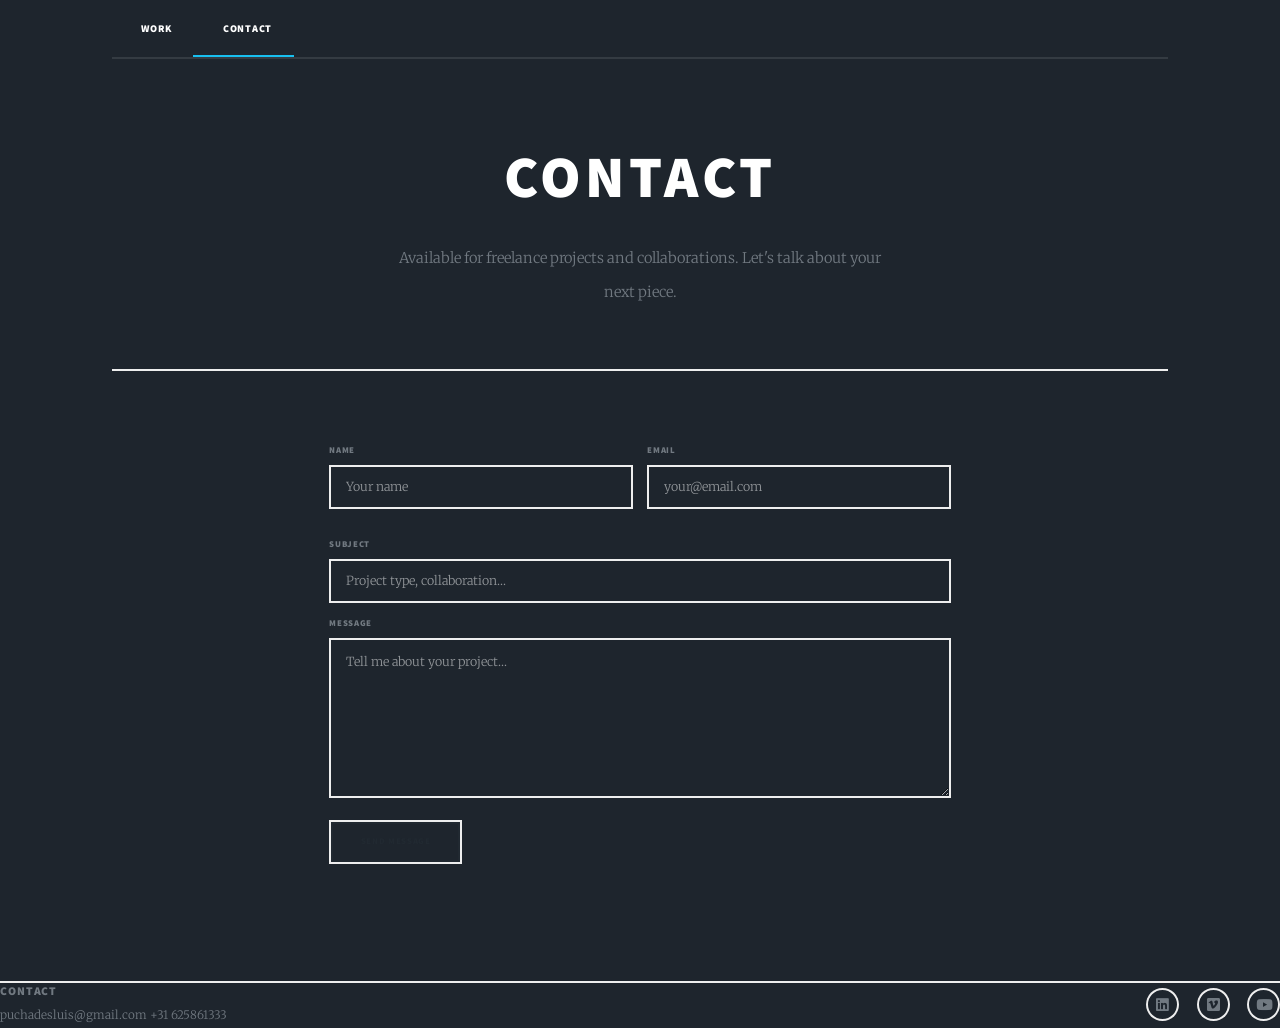
<file: contact.html>
<!DOCTYPE HTML>
<html>
<head>
	<title>Contact — Cinematic Color Grading</title>
	<meta charset="utf-8" />
	<meta name="viewport" content="width=device-width, initial-scale=1, user-scalable=no" />
	<link rel="stylesheet" href="assets/css/main.css" />
	<noscript><link rel="stylesheet" href="assets/css/noscript.css" /></noscript>
	<style>

		/* ── VARIABLES ──────────────────────────────────────────────── */
		:root {
			--bg:        #1e252d;
			--accent:    #18bfef;
			--border:    #eeeeee;
			--muted:     #717981;
			--font-body: "Merriweather", Georgia, serif;
			--font-head: "Source Sans Pro", Helvetica, sans-serif;
		}

		/* ── BASE ───────────────────────────────────────────────────── */
		*, *::before, *::after { box-sizing: border-box; margin: 0; padding: 0; }

		body {
			background-color: var(--bg);
			font-family: var(--font-body);
			font-weight: 300;
			font-size: 1rem;
			line-height: 2.375;
			color: var(--muted);
		}

		html { font-size: 16pt; }
		@media screen and (max-width: 1680px) { html { font-size: 12pt; } }
		@media screen and (max-width: 1280px) { html { font-size: 11pt; } }
		@media screen and (max-width:  360px) { html { font-size: 10pt; } }

		h1, h2, h3 {
			font-family: var(--font-head);
			font-weight: 900;
			letter-spacing: 0.075em;
			text-transform: uppercase;
			color: #ffffff;
		}
		h1 { font-size: 4rem; line-height: 1.1; margin: 0 0 2rem 0; }

		a {
			color: var(--accent);
			text-decoration: none;
			border-bottom: dotted 1px rgba(24,191,239,0.4);
			transition: color 0.2s ease-in-out, border-color 0.2s ease-in-out;
		}
		a:hover { border-bottom-color: transparent; }

		/* ── NAV ────────────────────────────────────────────────────── */
		#nav {
			display: flex;
			background: transparent;
			border-bottom: solid 2px rgba(255,255,255,0.1);
			height: 4rem;
			line-height: 4rem;
			margin: 0 auto;
			overflow: hidden;
			padding: 0;
			position: sticky;
			top: 0;
			width: calc(100% - 4rem);
			max-width: 72rem;
			z-index: 999;
			transition: transform 1s ease, opacity 1s ease;
		}

		#nav ul.links {
			display: flex;
			flex-direction: row;
			list-style: none;
			margin: 0;
			padding: 0;
		}

		#nav ul.links li a {
			display: block;
			font-family: var(--font-head);
			font-weight: 900;
			font-size: 0.7rem;
			letter-spacing: 0.075em;
			text-transform: uppercase;
			color: #ffffff;
			text-decoration: none;
			border-bottom: none;
			padding: 0 1.5rem;
			height: 4rem;
			line-height: 4rem;
			transition: color 0.2s ease-in-out;
		}

		#nav ul.links li a:hover { color: var(--accent); }
		#nav ul.links li.active { box-shadow: inset 0 -2px 0 0 var(--accent); }
		#nav ul.links li.active a { color: #ffffff; }

		/* ── HERO ───────────────────────────────────────────────────── */
		#hero {
			padding: 6rem 2.5rem 4rem;
			max-width: 860px;
			margin: 0 auto;
			text-align: center;
		}

		.page-label {
			display: inline-block;
			font-family: var(--font-head);
			font-weight: 900;
			font-size: 0.6rem;
			letter-spacing: 0.075em;
			text-transform: uppercase;
			color: var(--muted);
			border: solid 2px var(--border);
			padding: 0.35rem 0.85rem;
			margin-bottom: 2rem;
			opacity: 0;
			animation: fadeUp 0.6s ease 0.1s forwards;
		}

		#hero h1 {
			opacity: 0;
			animation: fadeUp 0.6s ease 0.25s forwards;
		}

		#hero .subtitle {
			font-size: 1rem;
			line-height: 2.375;
			color: var(--muted);
			max-width: 500px;
			margin: 0 auto;
			text-align: center;
			opacity: 0;
			animation: fadeUp 0.6s ease 0.4s forwards;
		}

		/* ── SEPARADOR ──────────────────────────────────────────────── */
		.section-rule {
			border: 0;
			border-bottom: solid 2px var(--border);
			margin: 0 auto;
			max-width: 72rem;
			padding: 0 2rem;
		}

		/* ── FORMULARIO ─────────────────────────────────────────────── */
		#contact-section {
			max-width: 680px;
			margin: 0 auto;
			padding: 5rem 2rem 6rem;
			opacity: 0;
			animation: fadeUp 0.7s ease 0.55s forwards;
		}

		.form-row {
			display: grid;
			grid-template-columns: 1fr 1fr;
			gap: 1rem;
			margin-bottom: 1rem;
		}

		.form-group {
			display: flex;
			flex-direction: column;
			margin-bottom: 1rem;
		}

		.form-group label {
			font-family: var(--font-head);
			font-weight: 900;
			font-size: 0.6rem;
			letter-spacing: 0.075em;
			text-transform: uppercase;
			color: var(--muted);
			margin-bottom: 0.5rem;
		}

		.form-group input,
		.form-group textarea {
			background: transparent;
			border: solid 2px var(--border);
			color: #ffffff;
			font-family: var(--font-body);
			font-size: 0.85rem;
			font-weight: 300;
			padding: 0.75rem 1rem;
			outline: none;
			transition: border-color 0.2s ease-in-out;
			-webkit-appearance: none;
			appearance: none;
		}

		.form-group input::placeholder,
		.form-group textarea::placeholder {
			color: rgba(113,121,129,0.5);
		}

		.form-group input:focus,
		.form-group textarea:focus {
			border-color: var(--accent);
		}

		.form-group textarea {
			resize: vertical;
			min-height: 160px;
			line-height: 1.8;
		}

		/* Botón — igual que .button del tema */
		.btn-submit {
			display: inline-flex;
			align-items: center;
			gap: 0.6rem;
			font-family: var(--font-head);
			font-weight: 900;
			font-size: 0.6rem;
			letter-spacing: 0.075em;
			text-transform: uppercase;
			color: #ffffff;
			background: transparent;
			border: solid 2px var(--border);
			padding: 0.75rem 2rem;
			cursor: pointer;
			transition: background-color 0.2s ease-in-out,
			            border-color 0.2s ease-in-out,
			            color 0.2s ease-in-out;
			margin-top: 0.5rem;
		}

		.btn-submit:hover {
			background-color: var(--accent);
			border-color: var(--accent);
			color: #ffffff;
		}

		/* ── FOOTER ─────────────────────────────────────────────────── */
		#footer { border-top: solid 2px var(--border); }

		.footer-inner {
			max-width: 60rem;
			margin: 0 auto;
			padding: 1rem 4rem;
			display: flex;
			justify-content: space-between;
			align-items: center;
			gap: 12px;
		}

		.footer-left h3,
		.footer-left p {
			margin: 0;
			font-size: 0.8rem;
			color: var(--muted);
		}

		.footer-icons {
			display: flex;
			gap: 10px;
			list-style: none;
		}

		.footer-icons a {
			color: var(--muted);
			border-bottom: none;
			font-size: 1rem;
			transition: color 0.2s ease-in-out;
		}
		.footer-icons a:hover { color: var(--accent); }

		/* ── ANIMACIONES ────────────────────────────────────────────── */
		@keyframes fadeUp {
			from { opacity: 0; transform: translateY(18px); }
			to   { opacity: 1; transform: translateY(0); }
		}

		/* ── RESPONSIVE ─────────────────────────────────────────────── */
		@media screen and (max-width: 736px) {
			#nav { width: calc(100% - 2rem); }
			#hero { padding: 5rem 1.5rem 3rem; }
			h1 { font-size: 2.5rem; }
			#contact-section { padding: 3rem 1.5rem 4rem; }
			.form-row { grid-template-columns: 1fr; }
			.footer-inner { flex-direction: column; align-items: flex-start; gap: 8px; }
		}

		@media screen and (max-width: 480px) {
			h1 { font-size: 2rem; }
		}

	</style>
</head>
<body>

	<!-- NAV -->
	<nav id="nav">
		<ul class="links">
			<li><a href="index.html">Work</a></li>
			<li class="active"><a href="contact.html">Contact</a></li>
		</ul>
	</nav>

	<!-- HERO -->
	<section id="hero">
		<h1>Contact</h1>
		<p class="subtitle">
			Available for freelance projects and collaborations. Let's talk about your next piece.
		</p>
	</section>

	<hr class="section-rule" />

	<!-- FORMULARIO -->
	<section id="contact-section">
		<!--
			Para recibir los mensajes en tu email sin backend, usa Formspree:
			1. Regístrate en formspree.io
			2. Crea un form y copia el ID
			3. Sustituye TU_ID por ese ID
		-->
		<form action="https://formspree.io/f/TU_ID" method="POST">

			<div class="form-row">
				<div class="form-group">
					<label for="name">Name</label>
					<input type="text" id="name" name="name" placeholder="Your name" required />
				</div>
				<div class="form-group">
					<label for="email">Email</label>
					<input type="email" id="email" name="email" placeholder="your@email.com" required />
				</div>
			</div>

			<div class="form-group">
				<label for="subject">Subject</label>
				<input type="text" id="subject" name="subject" placeholder="Project type, collaboration..." />
			</div>

			<div class="form-group">
				<label for="message">Message</label>
				<textarea id="message" name="message" placeholder="Tell me about your project..." required></textarea>
			</div>

			<button type="submit" class="btn-submit">Send message</button>

		</form>
	</section>

			<footer id="footer">
				<div class="footer-row">
					<div class="footer-left">
						<h3>Contact</h3>
						<p>puchadesluis@gmail.com                                   +31 625861333</p>
					</div>
					<div class="footer-right">
						<ul class="icons alt">
							<li><a href="https://www.linkedin.com/in/luis-puchades-sanchez/" target="_blank" class="icon brands alt fa-linkedin"><span class="label">LinkedIn</span></a></li>
							<li><a href="https://vimeo.com/user234213642" target="_blank" class="icon brands alt fa-vimeo"><span class="label">Vimeo</span></a></li>
							<li><a href="https://www.youtube.com/channel/UCR4lEZUgE2m-3378TOK-r_w" target="_blank" class="icon brands alt fa-youtube"><span class="label">YouTube</span></a></li>
						</ul>
					</div>
				</div>
			</footer>

		</div>

		<script src="assets/js/jquery.min.js"></script>
		<script src="assets/js/jquery.scrollex.min.js"></script>
		<script src="assets/js/jquery.scrolly.min.js"></script>
		<script src="assets/js/browser.min.js"></script>
		<script src="assets/js/breakpoints.min.js"></script>
		<script src="assets/js/util.js"></script>
		<script src="assets/js/main.js"></script>

	</body>
</html>
</file>
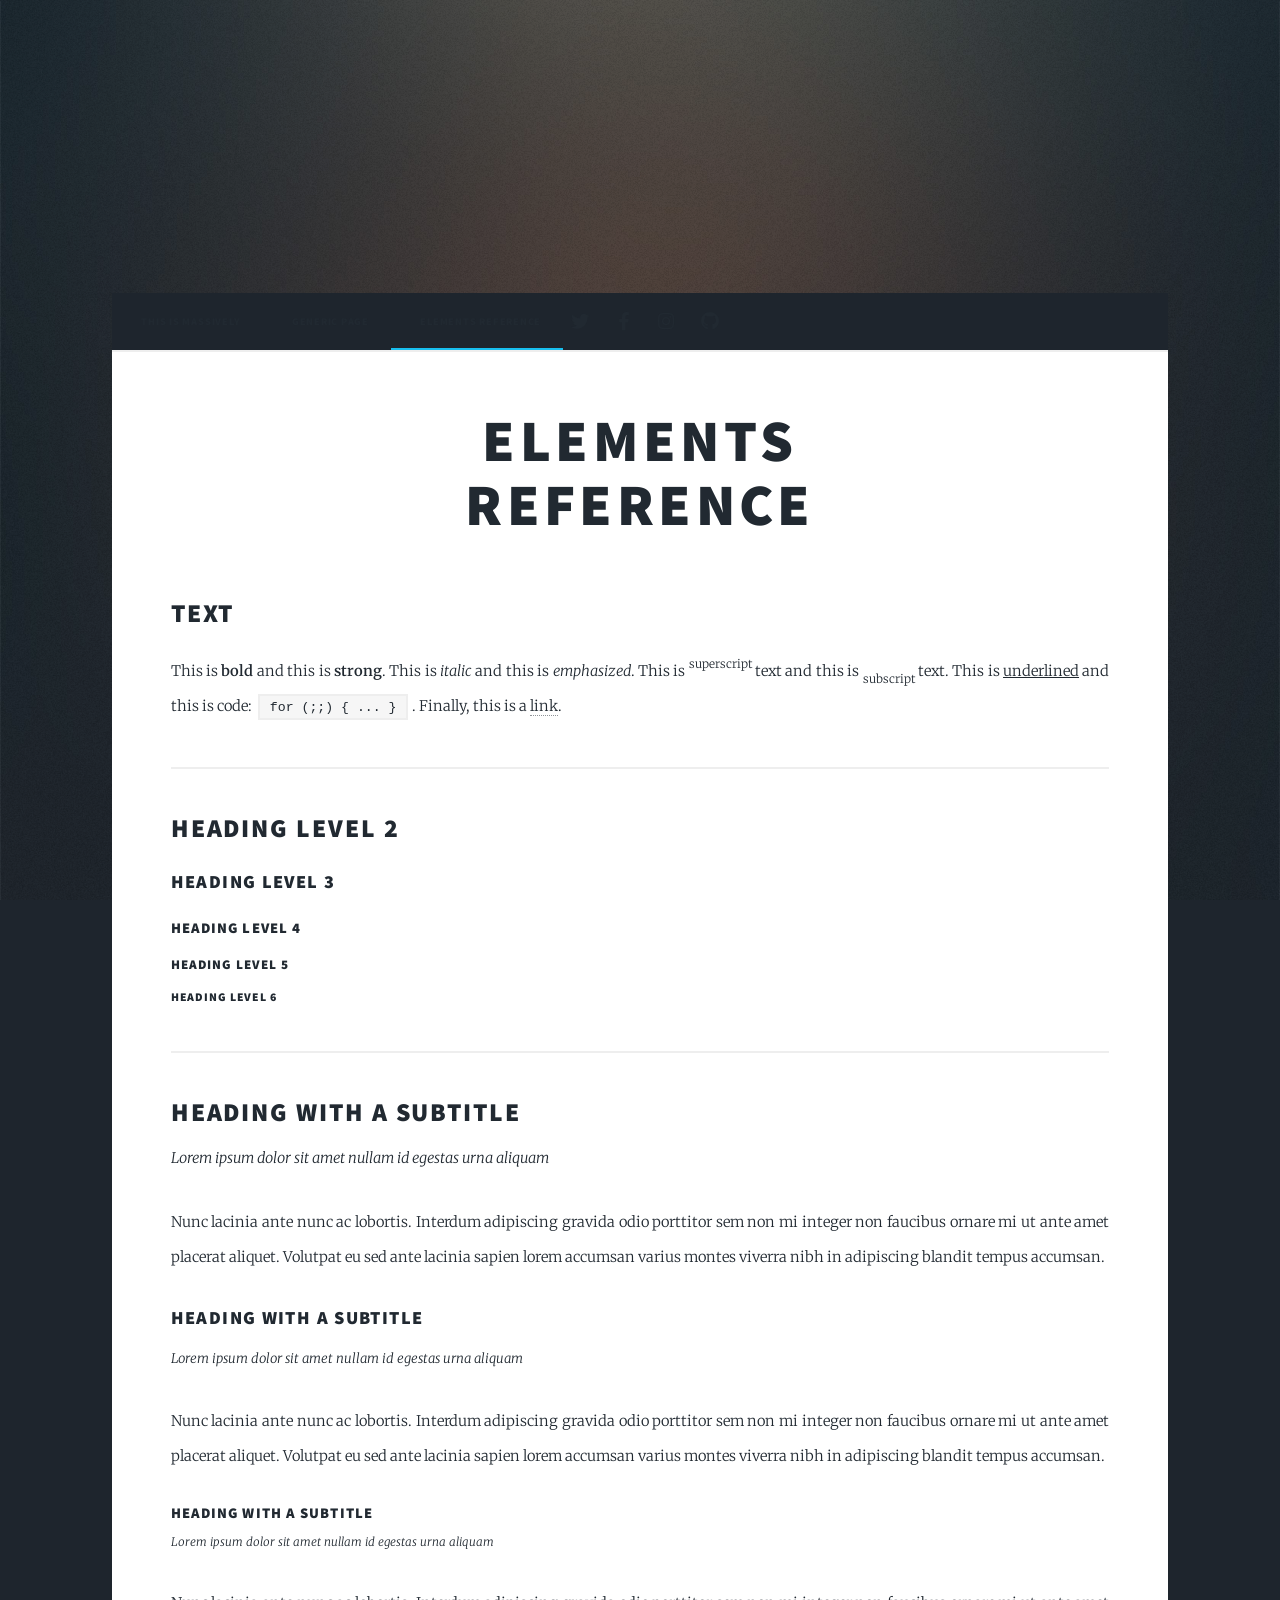
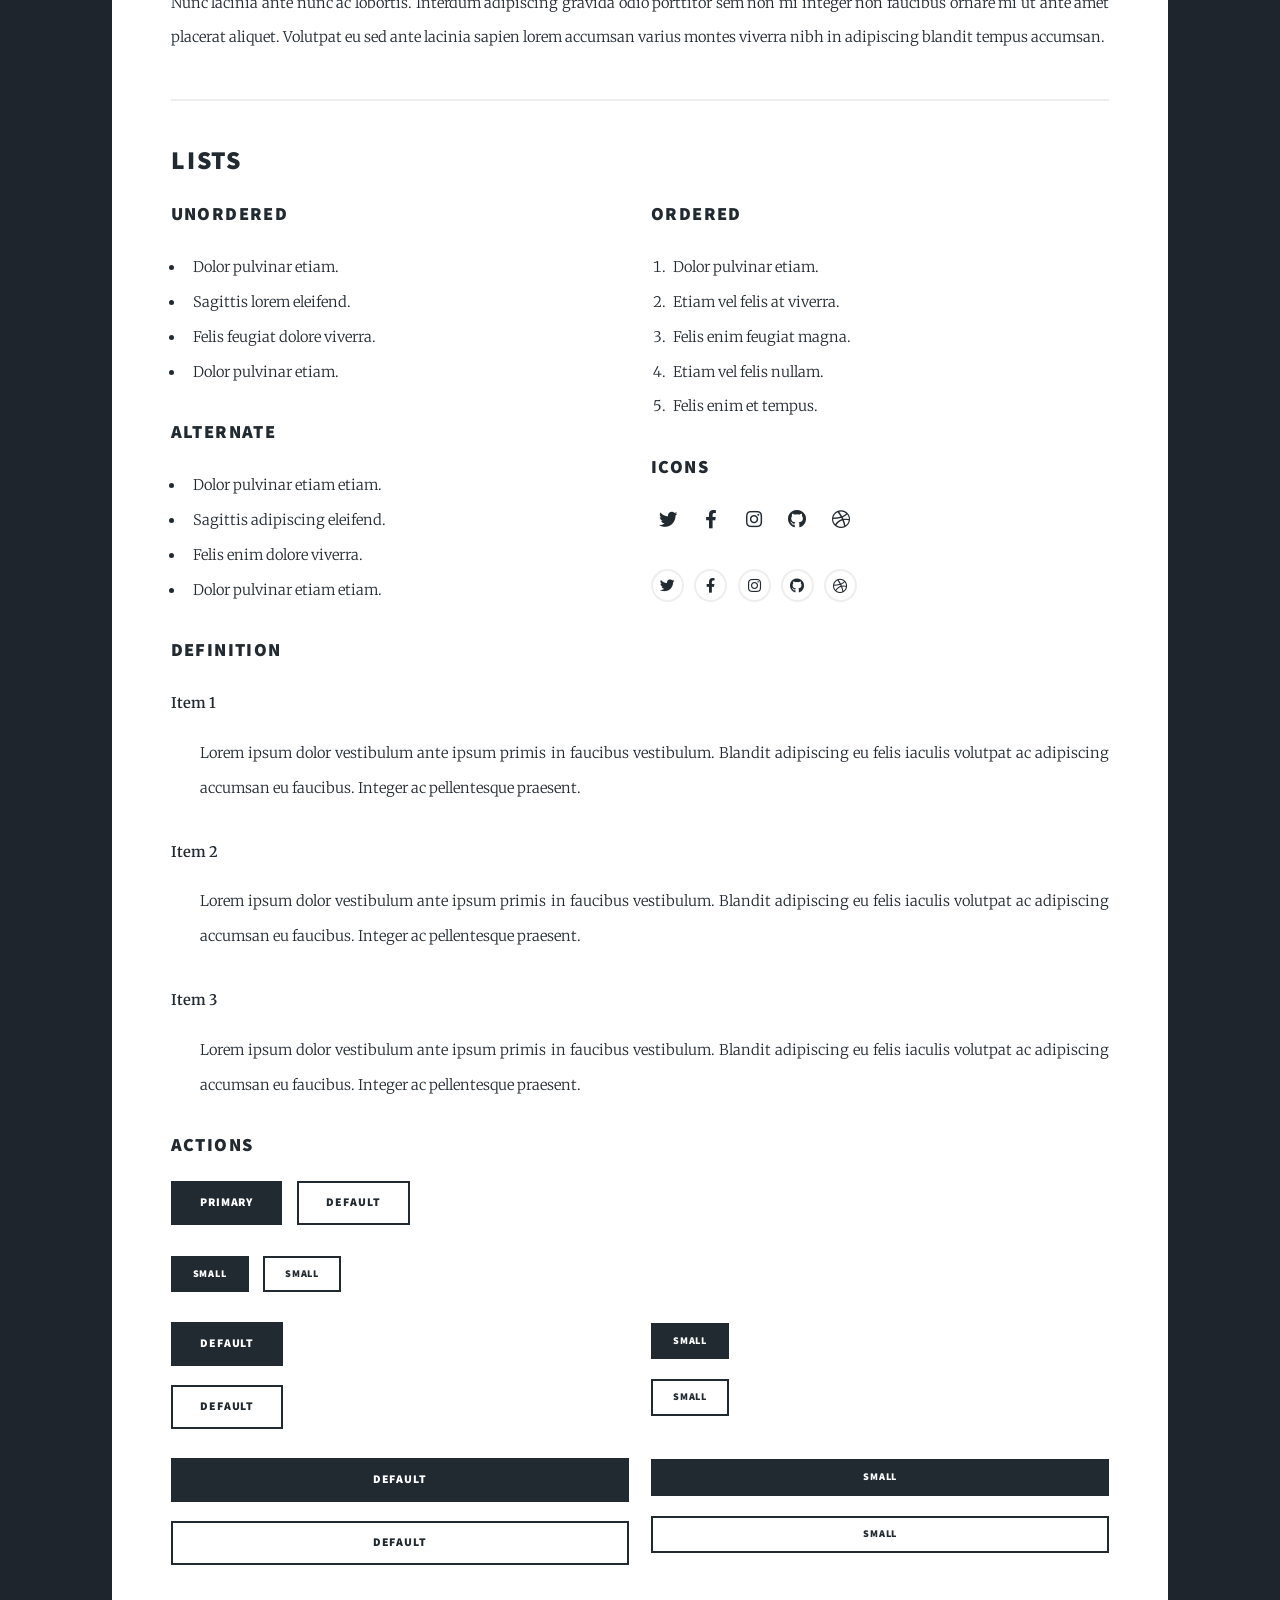
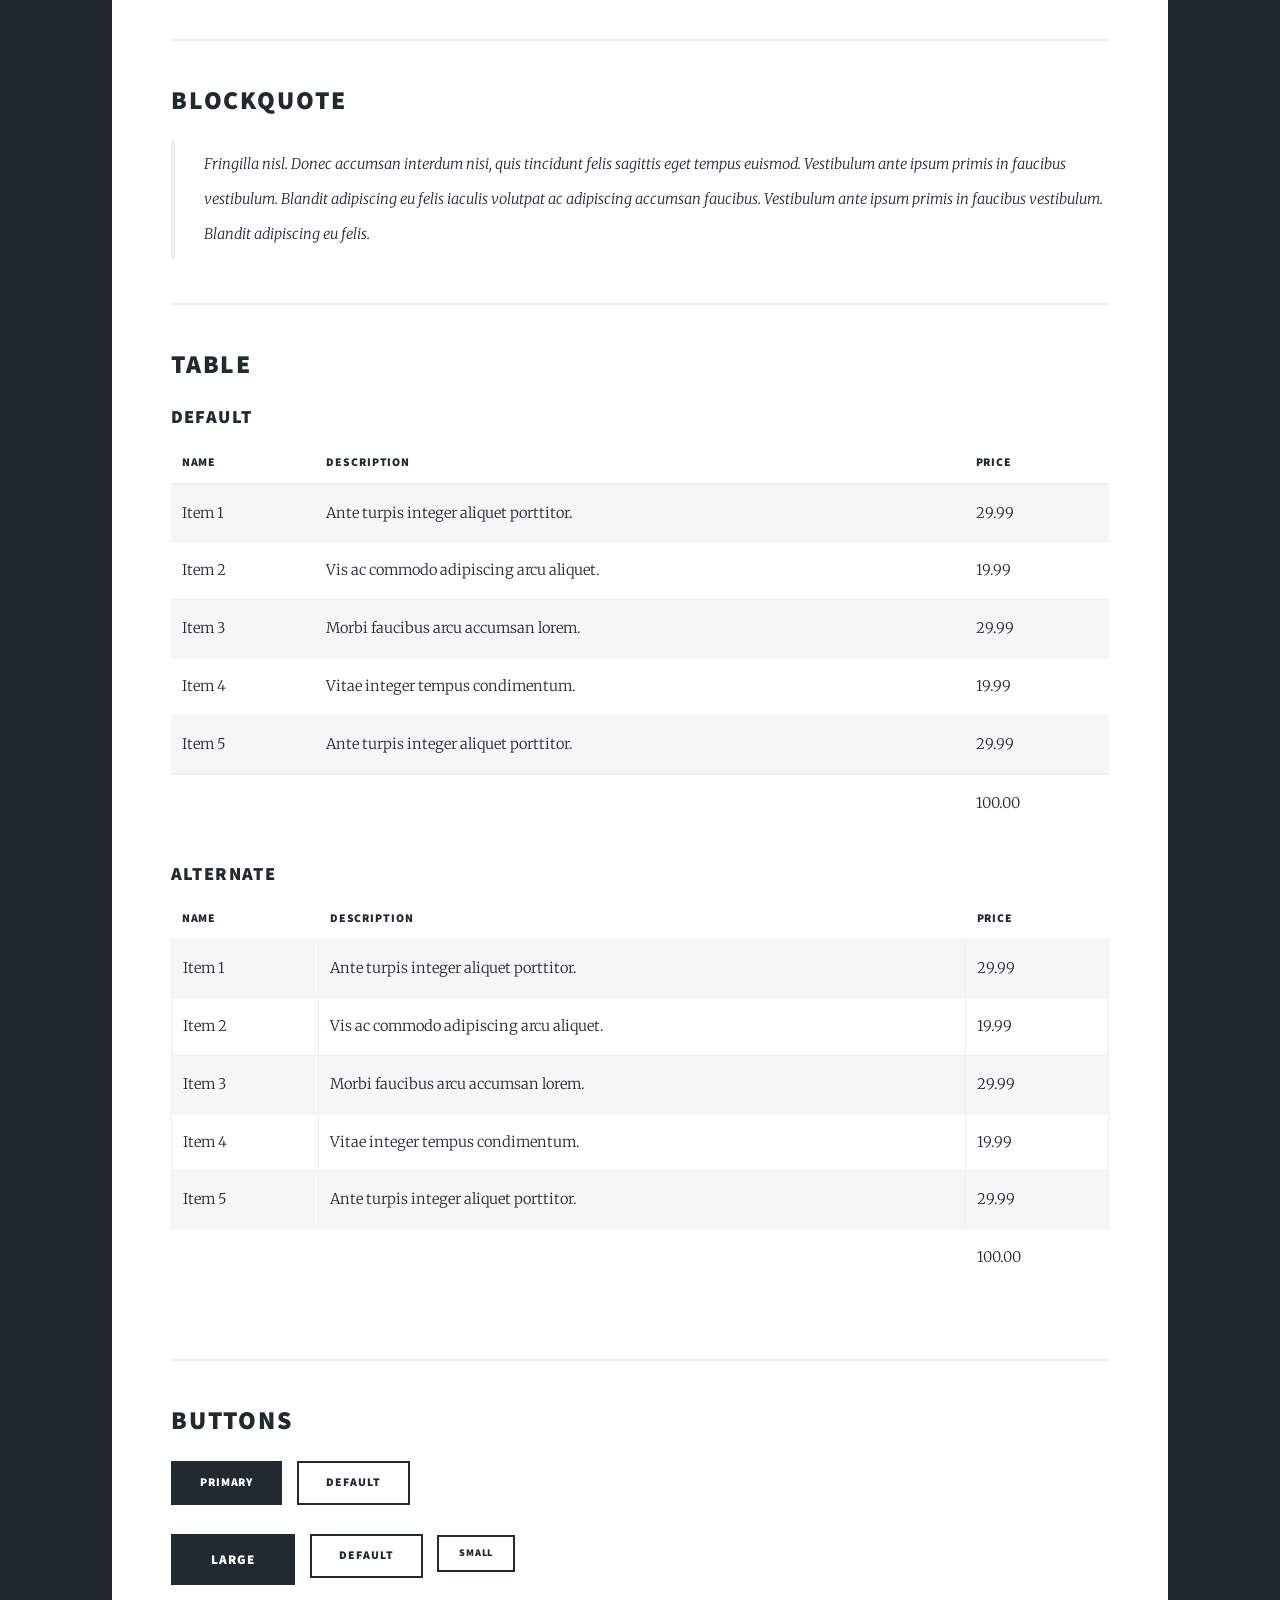
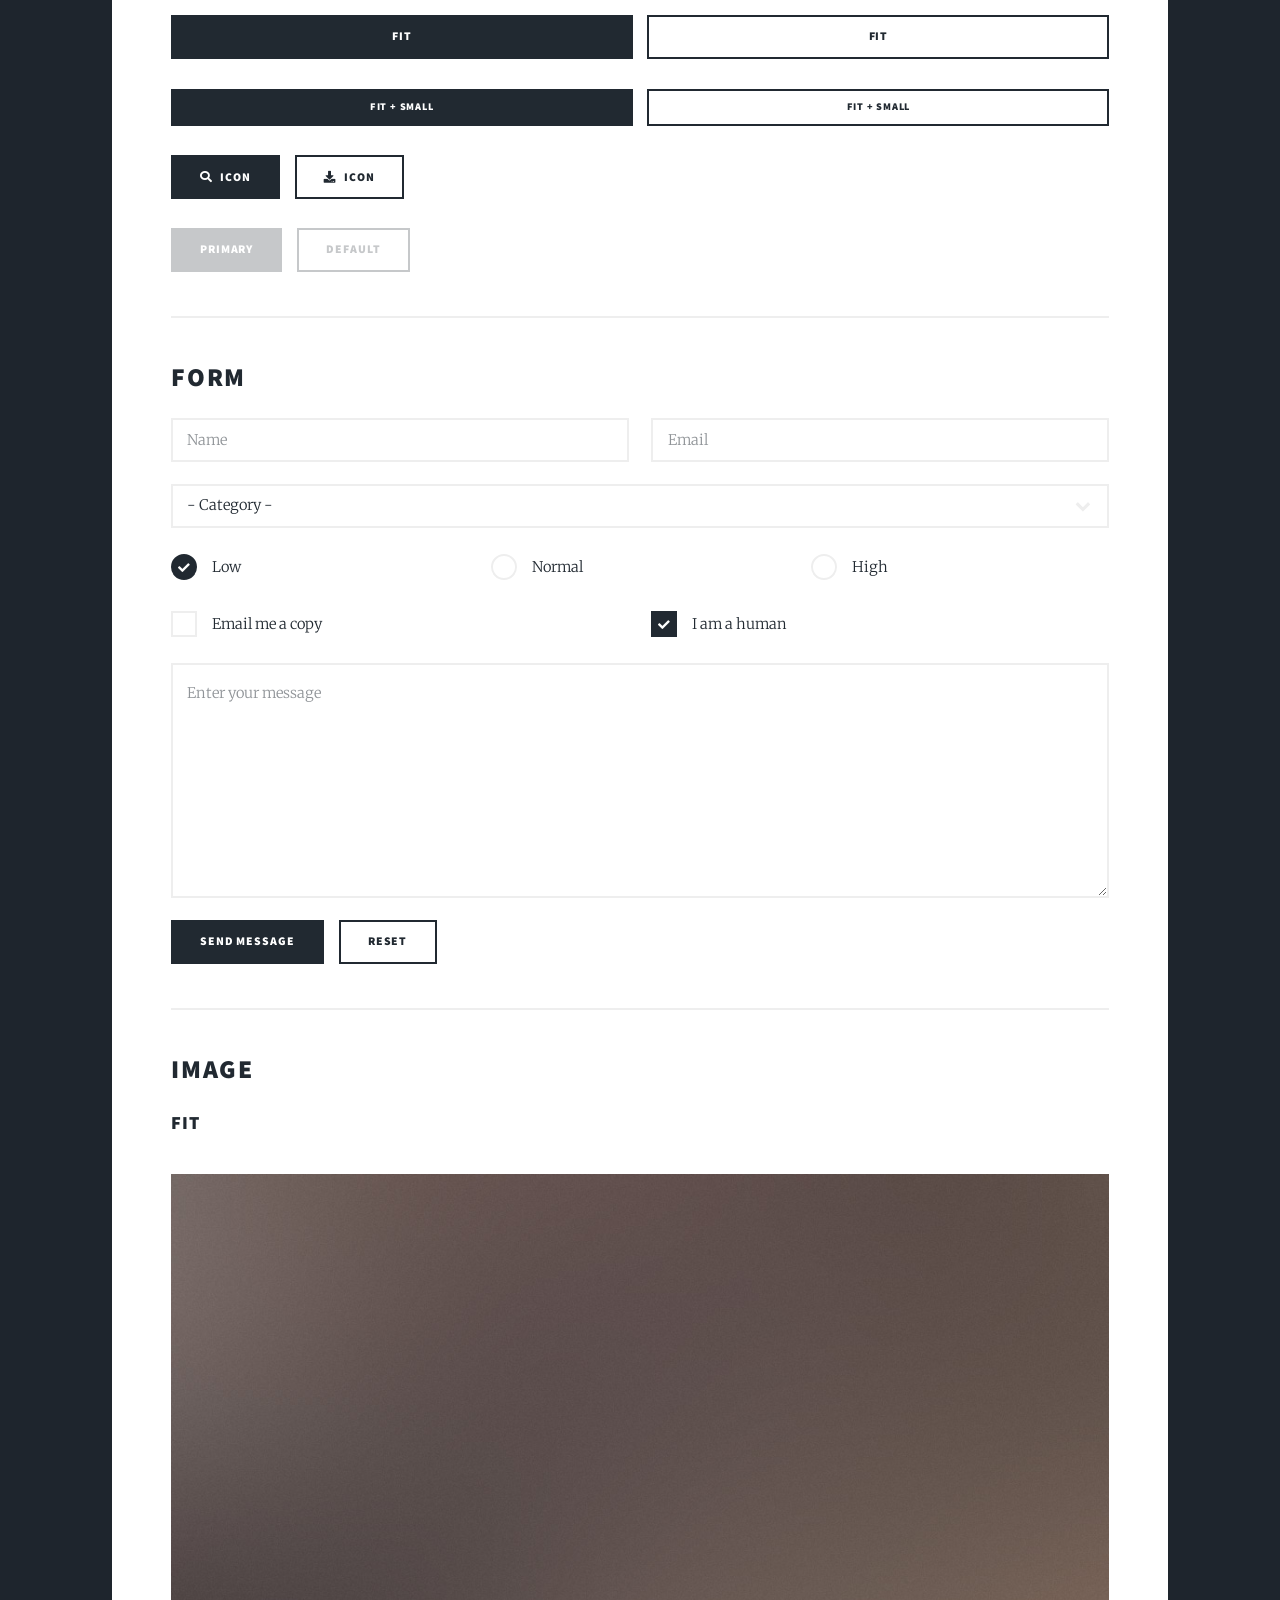
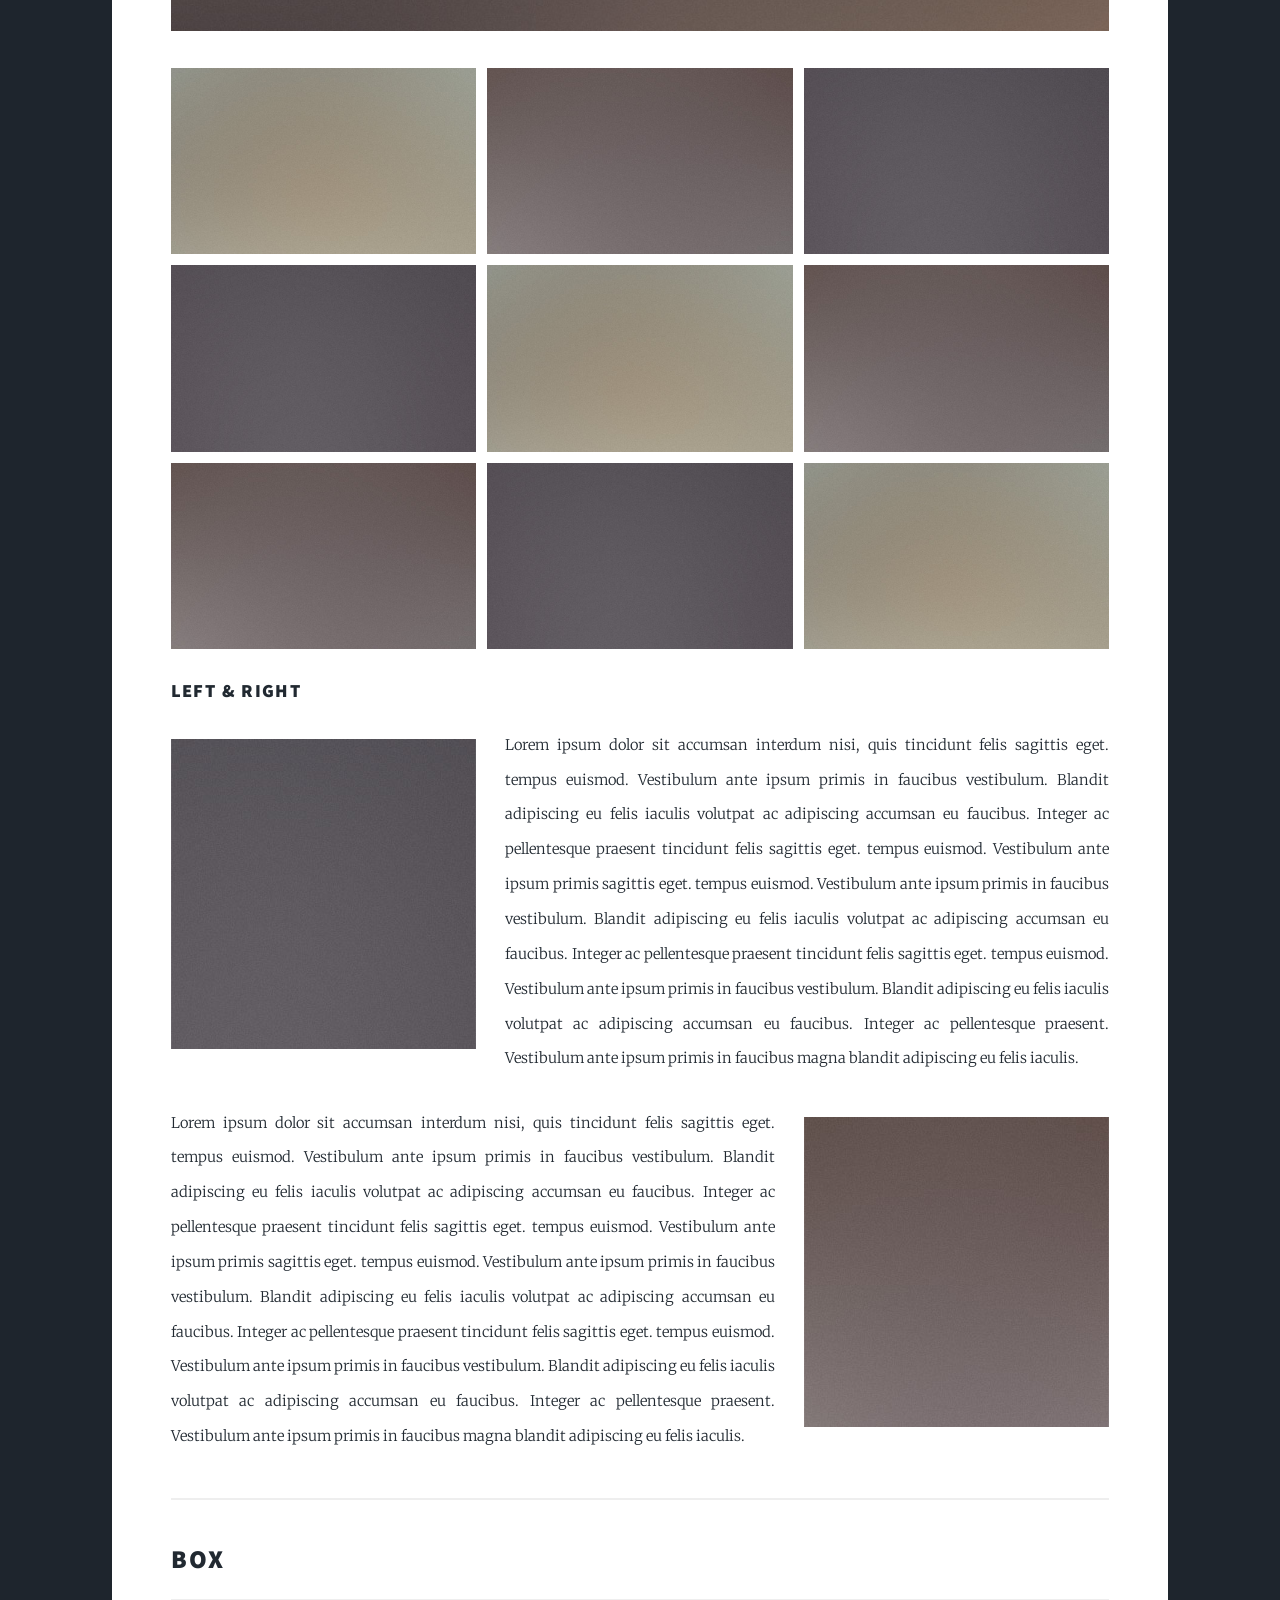
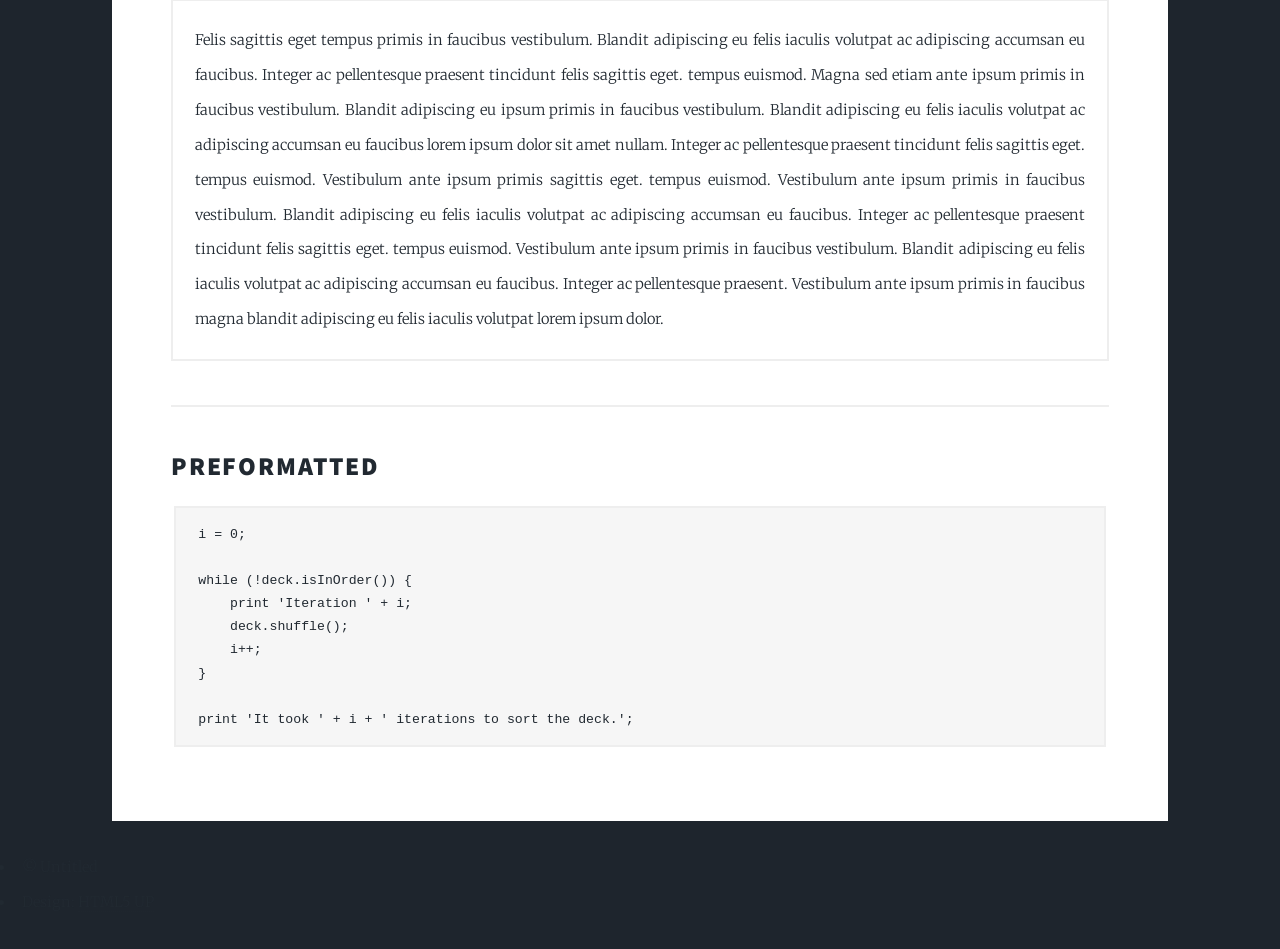
<file: elements.html>
<!DOCTYPE HTML>
<!--
	Massively by HTML5 UP
	html5up.net | @ajlkn
	Free for personal and commercial use under the CCA 3.0 license (html5up.net/license)
-->
<html>
	<head>
		<title>Elements Reference - Massively by HTML5 UP</title>
		<meta charset="utf-8" />
		<meta name="viewport" content="width=device-width, initial-scale=1, user-scalable=no" />
		<link rel="stylesheet" href="assets/css/main.css" />
		<noscript><link rel="stylesheet" href="assets/css/noscript.css" /></noscript>
	</head>
	<body class="is-preload">

		<!-- Wrapper -->
			<div id="wrapper">

				<!-- Header -->
					<header id="header">
						<a href="index.html" class="logo">Massively</a>
					</header>

				<!-- Nav -->
					<nav id="nav">
						<ul class="links">
							<li><a href="index.html">This is Massively</a></li>
							<li><a href="generic.html">Generic Page</a></li>
							<li class="active"><a href="elements.html">Elements Reference</a></li>
						</ul>
						<ul class="icons">
							<li><a href="#" class="icon brands fa-twitter"><span class="label">Twitter</span></a></li>
							<li><a href="#" class="icon brands fa-facebook-f"><span class="label">Facebook</span></a></li>
							<li><a href="#" class="icon brands fa-instagram"><span class="label">Instagram</span></a></li>
							<li><a href="#" class="icon brands fa-github"><span class="label">GitHub</span></a></li>
						</ul>
					</nav>

				<!-- Main -->
					<div id="main">

						<!-- Post -->
							<section class="post">
								<header class="major">
									<h1>Elements<br />
									Reference</h1>
								</header>

								<!-- Text stuff -->
									<h2>Text</h2>
									<p>This is <b>bold</b> and this is <strong>strong</strong>. This is <i>italic</i> and this is <em>emphasized</em>.
									This is <sup>superscript</sup> text and this is <sub>subscript</sub> text.
									This is <u>underlined</u> and this is code: <code>for (;;) { ... }</code>.
									Finally, this is a <a href="#">link</a>.</p>
									<hr />
									<h2>Heading Level 2</h2>
									<h3>Heading Level 3</h3>
									<h4>Heading Level 4</h4>
									<h5>Heading Level 5</h5>
									<h6>Heading Level 6</h6>
									<hr />
									<header>
										<h2>Heading with a Subtitle</h2>
										<p>Lorem ipsum dolor sit amet nullam id egestas urna aliquam</p>
									</header>
									<p>Nunc lacinia ante nunc ac lobortis. Interdum adipiscing gravida odio porttitor sem non mi integer non faucibus ornare mi ut ante amet placerat aliquet. Volutpat eu sed ante lacinia sapien lorem accumsan varius montes viverra nibh in adipiscing blandit tempus accumsan.</p>
									<header>
										<h3>Heading with a Subtitle</h3>
										<p>Lorem ipsum dolor sit amet nullam id egestas urna aliquam</p>
									</header>
									<p>Nunc lacinia ante nunc ac lobortis. Interdum adipiscing gravida odio porttitor sem non mi integer non faucibus ornare mi ut ante amet placerat aliquet. Volutpat eu sed ante lacinia sapien lorem accumsan varius montes viverra nibh in adipiscing blandit tempus accumsan.</p>
									<header>
										<h4>Heading with a Subtitle</h4>
										<p>Lorem ipsum dolor sit amet nullam id egestas urna aliquam</p>
									</header>
									<p>Nunc lacinia ante nunc ac lobortis. Interdum adipiscing gravida odio porttitor sem non mi integer non faucibus ornare mi ut ante amet placerat aliquet. Volutpat eu sed ante lacinia sapien lorem accumsan varius montes viverra nibh in adipiscing blandit tempus accumsan.</p>

									<hr />

								<!-- Lists -->
									<h2>Lists</h2>
									<div class="row">
										<div class="col-6 col-12-small">

											<h3>Unordered</h3>
											<ul>
												<li>Dolor pulvinar etiam.</li>
												<li>Sagittis lorem eleifend.</li>
												<li>Felis feugiat dolore viverra.</li>
												<li>Dolor pulvinar etiam.</li>
											</ul>

											<h3>Alternate</h3>
											<ul class="alt">
												<li>Dolor pulvinar etiam etiam.</li>
												<li>Sagittis adipiscing eleifend.</li>
												<li>Felis enim dolore viverra.</li>
												<li>Dolor pulvinar etiam etiam.</li>
											</ul>

										</div>
										<div class="col-6 col-12-small">

											<h3>Ordered</h3>
											<ol>
												<li>Dolor pulvinar etiam.</li>
												<li>Etiam vel felis at viverra.</li>
												<li>Felis enim feugiat magna.</li>
												<li>Etiam vel felis nullam.</li>
												<li>Felis enim et tempus.</li>
											</ol>

											<h3>Icons</h3>
											<ul class="icons">
												<li><a href="#" class="icon brands fa-twitter"><span class="label">Twitter</span></a></li>
												<li><a href="#" class="icon brands fa-facebook-f"><span class="label">Facebook</span></a></li>
												<li><a href="#" class="icon brands fa-instagram"><span class="label">Instagram</span></a></li>
												<li><a href="#" class="icon brands fa-github"><span class="label">Github</span></a></li>
												<li><a href="#" class="icon brands fa-dribbble"><span class="label">Dribbble</span></a></li>
											</ul>
											<ul class="icons alt">
												<li><a href="#" class="icon brands alt fa-twitter"><span class="label">Twitter</span></a></li>
												<li><a href="#" class="icon brands alt fa-facebook-f"><span class="label">Facebook</span></a></li>
												<li><a href="#" class="icon brands alt fa-instagram"><span class="label">Instagram</span></a></li>
												<li><a href="#" class="icon brands alt fa-github"><span class="label">Github</span></a></li>
												<li><a href="#" class="icon brands alt fa-dribbble"><span class="label">Dribbble</span></a></li>
											</ul>

										</div>
									</div>
									<h3>Definition</h3>
									<dl>
										<dt>Item 1</dt>
										<dd>
											<p>Lorem ipsum dolor vestibulum ante ipsum primis in faucibus vestibulum. Blandit adipiscing eu felis iaculis volutpat ac adipiscing accumsan eu faucibus. Integer ac pellentesque praesent.</p>
										</dd>
										<dt>Item 2</dt>
										<dd>
											<p>Lorem ipsum dolor vestibulum ante ipsum primis in faucibus vestibulum. Blandit adipiscing eu felis iaculis volutpat ac adipiscing accumsan eu faucibus. Integer ac pellentesque praesent.</p>
										</dd>
										<dt>Item 3</dt>
										<dd>
											<p>Lorem ipsum dolor vestibulum ante ipsum primis in faucibus vestibulum. Blandit adipiscing eu felis iaculis volutpat ac adipiscing accumsan eu faucibus. Integer ac pellentesque praesent.</p>
										</dd>
									</dl>

									<h3>Actions</h3>
									<ul class="actions">
										<li><a href="#" class="button primary">Primary</a></li>
										<li><a href="#" class="button">Default</a></li>
									</ul>
									<ul class="actions small">
										<li><a href="#" class="button primary small">Small</a></li>
										<li><a href="#" class="button small">Small</a></li>
									</ul>
									<div class="row">
										<div class="col-6 col-12-small">
											<ul class="actions stacked">
												<li><a href="#" class="button primary">Default</a></li>
												<li><a href="#" class="button">Default</a></li>
											</ul>
										</div>
										<div class="col-6 col-12-small">
											<ul class="actions stacked">
												<li><a href="#" class="button primary small">Small</a></li>
												<li><a href="#" class="button small">Small</a></li>
											</ul>
										</div>
									</div>
									<div class="row">
										<div class="col-6 col-12-small">
											<ul class="actions stacked">
												<li><a href="#" class="button primary fit">Default</a></li>
												<li><a href="#" class="button fit">Default</a></li>
											</ul>
										</div>
										<div class="col-6 col-12-small">
											<ul class="actions stacked">
												<li><a href="#" class="button primary small fit">Small</a></li>
												<li><a href="#" class="button small fit">Small</a></li>
											</ul>
										</div>
									</div>

									<hr />

								<!-- Blockquote -->
									<h2>Blockquote</h2>
									<blockquote>Fringilla nisl. Donec accumsan interdum nisi, quis tincidunt felis sagittis eget tempus euismod. Vestibulum ante ipsum primis in faucibus vestibulum. Blandit adipiscing eu felis iaculis volutpat ac adipiscing accumsan faucibus. Vestibulum ante ipsum primis in faucibus vestibulum. Blandit adipiscing eu felis.</blockquote>

									<hr />

								<!-- Table -->
									<h2>Table</h2>

									<h3>Default</h3>
									<div class="table-wrapper">
										<table>
											<thead>
												<tr>
													<th>Name</th>
													<th>Description</th>
													<th>Price</th>
												</tr>
											</thead>
											<tbody>
												<tr>
													<td>Item 1</td>
													<td>Ante turpis integer aliquet porttitor.</td>
													<td>29.99</td>
												</tr>
												<tr>
													<td>Item 2</td>
													<td>Vis ac commodo adipiscing arcu aliquet.</td>
													<td>19.99</td>
												</tr>
												<tr>
													<td>Item 3</td>
													<td> Morbi faucibus arcu accumsan lorem.</td>
													<td>29.99</td>
												</tr>
												<tr>
													<td>Item 4</td>
													<td>Vitae integer tempus condimentum.</td>
													<td>19.99</td>
												</tr>
												<tr>
													<td>Item 5</td>
													<td>Ante turpis integer aliquet porttitor.</td>
													<td>29.99</td>
												</tr>
											</tbody>
											<tfoot>
												<tr>
													<td colspan="2"></td>
													<td>100.00</td>
												</tr>
											</tfoot>
										</table>
									</div>

									<h3>Alternate</h3>
									<div class="table-wrapper">
										<table class="alt">
											<thead>
												<tr>
													<th>Name</th>
													<th>Description</th>
													<th>Price</th>
												</tr>
											</thead>
											<tbody>
												<tr>
													<td>Item 1</td>
													<td>Ante turpis integer aliquet porttitor.</td>
													<td>29.99</td>
												</tr>
												<tr>
													<td>Item 2</td>
													<td>Vis ac commodo adipiscing arcu aliquet.</td>
													<td>19.99</td>
												</tr>
												<tr>
													<td>Item 3</td>
													<td> Morbi faucibus arcu accumsan lorem.</td>
													<td>29.99</td>
												</tr>
												<tr>
													<td>Item 4</td>
													<td>Vitae integer tempus condimentum.</td>
													<td>19.99</td>
												</tr>
												<tr>
													<td>Item 5</td>
													<td>Ante turpis integer aliquet porttitor.</td>
													<td>29.99</td>
												</tr>
											</tbody>
											<tfoot>
												<tr>
													<td colspan="2"></td>
													<td>100.00</td>
												</tr>
											</tfoot>
										</table>
									</div>

									<hr />

								<!-- Buttons -->
									<h2>Buttons</h2>
									<ul class="actions">
										<li><a href="#" class="button primary">Primary</a></li>
										<li><a href="#" class="button">Default</a></li>
									</ul>
									<ul class="actions">
										<li><a href="#" class="button primary large">Large</a></li>
										<li><a href="#" class="button">Default</a></li>
										<li><a href="#" class="button small">Small</a></li>
									</ul>
									<ul class="actions fit">
										<li><a href="#" class="button primary fit">Fit</a></li>
										<li><a href="#" class="button fit">Fit</a></li>
									</ul>
									<ul class="actions fit small">
										<li><a href="#" class="button primary fit small">Fit + Small</a></li>
										<li><a href="#" class="button fit small">Fit + Small</a></li>
									</ul>
									<ul class="actions">
										<li><a href="#" class="button primary icon solid fa-search">Icon</a></li>
										<li><a href="#" class="button icon solid fa-download">Icon</a></li>
									</ul>
									<ul class="actions">
										<li><span class="button primary disabled">Primary</span></li>
										<li><span class="button disabled">Default</span></li>
									</ul>

									<hr />

								<!-- Form -->
									<h2>Form</h2>

									<form method="post" action="#">
										<div class="row gtr-uniform">
											<div class="col-6 col-12-xsmall">
												<input type="text" name="demo-name" id="demo-name" value="" placeholder="Name" />
											</div>
											<div class="col-6 col-12-xsmall">
												<input type="email" name="demo-email" id="demo-email" value="" placeholder="Email" />
											</div>
											<!-- Break -->
											<div class="col-12">
												<select name="demo-category" id="demo-category">
													<option value="">- Category -</option>
													<option value="1">Manufacturing</option>
													<option value="1">Shipping</option>
													<option value="1">Administration</option>
													<option value="1">Human Resources</option>
												</select>
											</div>
											<!-- Break -->
											<div class="col-4 col-12-small">
												<input type="radio" id="demo-priority-low" name="demo-priority" checked>
												<label for="demo-priority-low">Low</label>
											</div>
											<div class="col-4 col-12-small">
												<input type="radio" id="demo-priority-normal" name="demo-priority">
												<label for="demo-priority-normal">Normal</label>
											</div>
											<div class="col-4 col-12-small">
												<input type="radio" id="demo-priority-high" name="demo-priority">
												<label for="demo-priority-high">High</label>
											</div>
											<!-- Break -->
											<div class="col-6 col-12-small">
												<input type="checkbox" id="demo-copy" name="demo-copy">
												<label for="demo-copy">Email me a copy</label>
											</div>
											<div class="col-6 col-12-small">
												<input type="checkbox" id="demo-human" name="demo-human" checked>
												<label for="demo-human">I am a human</label>
											</div>
											<!-- Break -->
											<div class="col-12">
												<textarea name="demo-message" id="demo-message" placeholder="Enter your message" rows="6"></textarea>
											</div>
											<!-- Break -->
											<div class="col-12">
												<ul class="actions">
													<li><input type="submit" value="Send Message" class="primary" /></li>
													<li><input type="reset" value="Reset" /></li>
												</ul>
											</div>
										</div>
									</form>

									<hr />

								<!-- Image -->
									<h2>Image</h2>

									<h3>Fit</h3>
									<span class="image fit"><img src="images/pic01.jpg" alt="" /></span>
									<div class="box alt">
										<div class="row gtr-50 gtr-uniform">
											<div class="col-4"><span class="image fit"><img src="images/pic02.jpg" alt="" /></span></div>
											<div class="col-4"><span class="image fit"><img src="images/pic03.jpg" alt="" /></span></div>
											<div class="col-4"><span class="image fit"><img src="images/pic04.jpg" alt="" /></span></div>
											<!-- Break -->
											<div class="col-4"><span class="image fit"><img src="images/pic04.jpg" alt="" /></span></div>
											<div class="col-4"><span class="image fit"><img src="images/pic02.jpg" alt="" /></span></div>
											<div class="col-4"><span class="image fit"><img src="images/pic03.jpg" alt="" /></span></div>
											<!-- Break -->
											<div class="col-4"><span class="image fit"><img src="images/pic03.jpg" alt="" /></span></div>
											<div class="col-4"><span class="image fit"><img src="images/pic04.jpg" alt="" /></span></div>
											<div class="col-4"><span class="image fit"><img src="images/pic02.jpg" alt="" /></span></div>
										</div>
									</div>

									<h3>Left &amp; Right</h3>
									<p><span class="image left"><img src="images/pic08.jpg" alt="" /></span>Lorem ipsum dolor sit accumsan interdum nisi, quis tincidunt felis sagittis eget. tempus euismod. Vestibulum ante ipsum primis in faucibus vestibulum. Blandit adipiscing eu felis iaculis volutpat ac adipiscing accumsan eu faucibus. Integer ac pellentesque praesent tincidunt felis sagittis eget. tempus euismod. Vestibulum ante ipsum primis sagittis eget. tempus euismod. Vestibulum ante ipsum primis in faucibus vestibulum. Blandit adipiscing eu felis iaculis volutpat ac adipiscing accumsan eu faucibus. Integer ac pellentesque praesent tincidunt felis sagittis eget. tempus euismod. Vestibulum ante ipsum primis in faucibus vestibulum. Blandit adipiscing eu felis iaculis volutpat ac adipiscing accumsan eu faucibus. Integer ac pellentesque praesent. Vestibulum ante ipsum primis in faucibus magna blandit adipiscing eu felis iaculis.</p>
									<p><span class="image right"><img src="images/pic09.jpg" alt="" /></span>Lorem ipsum dolor sit accumsan interdum nisi, quis tincidunt felis sagittis eget. tempus euismod. Vestibulum ante ipsum primis in faucibus vestibulum. Blandit adipiscing eu felis iaculis volutpat ac adipiscing accumsan eu faucibus. Integer ac pellentesque praesent tincidunt felis sagittis eget. tempus euismod. Vestibulum ante ipsum primis sagittis eget. tempus euismod. Vestibulum ante ipsum primis in faucibus vestibulum. Blandit adipiscing eu felis iaculis volutpat ac adipiscing accumsan eu faucibus. Integer ac pellentesque praesent tincidunt felis sagittis eget. tempus euismod. Vestibulum ante ipsum primis in faucibus vestibulum. Blandit adipiscing eu felis iaculis volutpat ac adipiscing accumsan eu faucibus. Integer ac pellentesque praesent. Vestibulum ante ipsum primis in faucibus magna blandit adipiscing eu felis iaculis.</p>

									<hr />

								<!-- Box -->
									<h2>Box</h2>
									<div class="box">
										<p>Felis sagittis eget tempus primis in faucibus vestibulum. Blandit adipiscing eu felis iaculis volutpat ac adipiscing accumsan eu faucibus. Integer ac pellentesque praesent tincidunt felis sagittis eget. tempus euismod. Magna sed etiam ante ipsum primis in faucibus vestibulum. Blandit adipiscing eu ipsum primis in faucibus vestibulum. Blandit adipiscing eu felis iaculis volutpat ac adipiscing accumsan eu faucibus lorem ipsum dolor sit amet nullam. Integer ac pellentesque praesent tincidunt felis sagittis eget. tempus euismod. Vestibulum ante ipsum primis sagittis eget. tempus euismod. Vestibulum ante ipsum primis in faucibus vestibulum. Blandit adipiscing eu felis iaculis volutpat ac adipiscing accumsan eu faucibus. Integer ac pellentesque praesent tincidunt felis sagittis eget. tempus euismod. Vestibulum ante ipsum primis in faucibus vestibulum. Blandit adipiscing eu felis iaculis volutpat ac adipiscing accumsan eu faucibus. Integer ac pellentesque praesent. Vestibulum ante ipsum primis in faucibus magna blandit adipiscing eu felis iaculis volutpat lorem ipsum dolor.</p>
									</div>

									<hr />

								<!-- Preformatted Code -->
									<h2>Preformatted</h2>
									<pre><code>i = 0;

while (!deck.isInOrder()) {
    print 'Iteration ' + i;
    deck.shuffle();
    i++;
}

print 'It took ' + i + ' iterations to sort the deck.';
</code></pre>

							</section>

					</div>

				<!-- Footer -->
					<footer id="footer">
						<section>
							<form method="post" action="#">
								<div class="fields">
									<div class="field">
										<label for="name">Name</label>
										<input type="text" name="name" id="name" />
									</div>
									<div class="field">
										<label for="email">Email</label>
										<input type="text" name="email" id="email" />
									</div>
									<div class="field">
										<label for="message">Message</label>
										<textarea name="message" id="message" rows="3"></textarea>
									</div>
								</div>
								<ul class="actions">
									<li><input type="submit" value="Send Message" /></li>
								</ul>
							</form>
						</section>
						<section class="split contact">
							<section class="alt">
								<h3>Address</h3>
								<p>1234 Somewhere Road #87257<br />
								Nashville, TN 00000-0000</p>
							</section>
							<section>
								<h3>Phone</h3>
								<p><a href="#">(000) 000-0000</a></p>
							</section>
							<section>
								<h3>Email</h3>
								<p><a href="#">info@untitled.tld</a></p>
							</section>
							<section>
								<h3>Social</h3>
								<ul class="icons alt">
									<li><a href="#" class="icon brands alt fa-twitter"><span class="label">Twitter</span></a></li>
									<li><a href="#" class="icon brands alt fa-facebook-f"><span class="label">Facebook</span></a></li>
									<li><a href="#" class="icon brands alt fa-instagram"><span class="label">Instagram</span></a></li>
									<li><a href="#" class="icon brands alt fa-github"><span class="label">GitHub</span></a></li>
								</ul>
							</section>
						</section>
					</footer>

				<!-- Copyright -->
					<div id="copyright">
						<ul><li>&copy; Untitled</li><li>Design: <a href="https://html5up.net">HTML5 UP</a></li></ul>
					</div>

			</div>

		<!-- Scripts -->
			<script src="assets/js/jquery.min.js"></script>
			<script src="assets/js/jquery.scrollex.min.js"></script>
			<script src="assets/js/jquery.scrolly.min.js"></script>
			<script src="assets/js/browser.min.js"></script>
			<script src="assets/js/breakpoints.min.js"></script>
			<script src="assets/js/util.js"></script>
			<script src="assets/js/main.js"></script>

	</body>
</html>
</file>
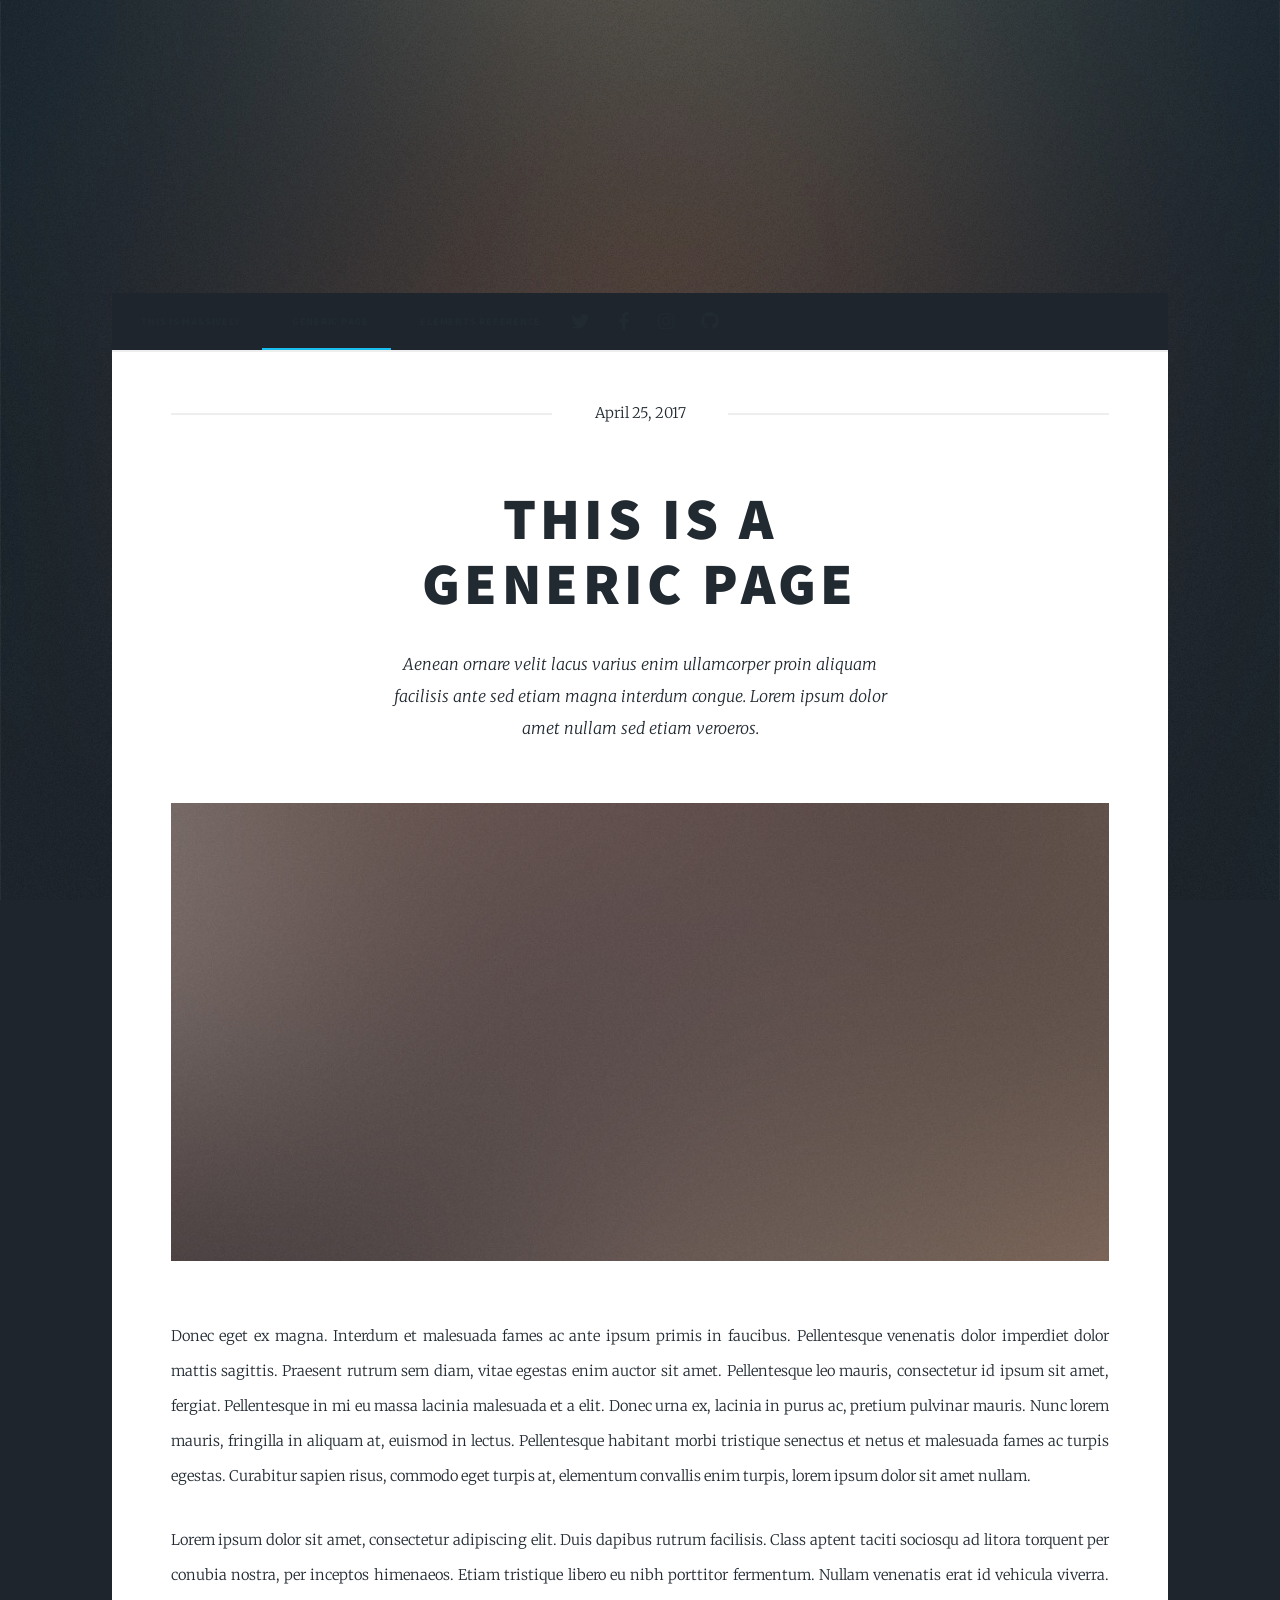
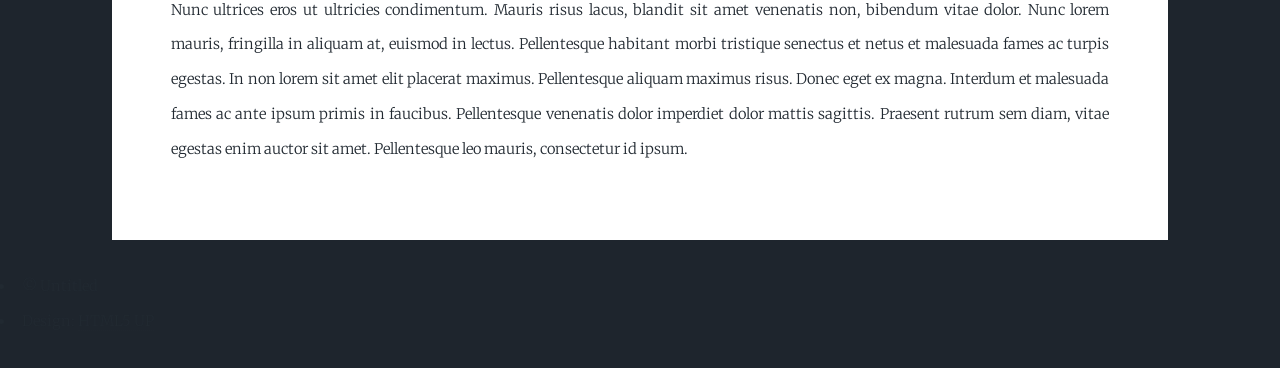
<file: generic.html>
<!DOCTYPE HTML>
<!--
	Massively by HTML5 UP
	html5up.net | @ajlkn
	Free for personal and commercial use under the CCA 3.0 license (html5up.net/license)
-->
<html>
	<head>
		<title>Generic Page - Massively by HTML5 UP</title>
		<meta charset="utf-8" />
		<meta name="viewport" content="width=device-width, initial-scale=1, user-scalable=no" />
		<link rel="stylesheet" href="assets/css/main.css" />
		<noscript><link rel="stylesheet" href="assets/css/noscript.css" /></noscript>
	</head>
	<body class="is-preload">

		<!-- Wrapper -->
			<div id="wrapper">

				<!-- Header -->
					<header id="header">
						<a href="index.html" class="logo">Massively</a>
					</header>

				<!-- Nav -->
					<nav id="nav">
						<ul class="links">
							<li><a href="index.html">This is Massively</a></li>
							<li class="active"><a href="generic.html">Generic Page</a></li>
							<li><a href="elements.html">Elements Reference</a></li>
						</ul>
						<ul class="icons">
							<li><a href="#" class="icon brands fa-twitter"><span class="label">Twitter</span></a></li>
							<li><a href="#" class="icon brands fa-facebook-f"><span class="label">Facebook</span></a></li>
							<li><a href="#" class="icon brands fa-instagram"><span class="label">Instagram</span></a></li>
							<li><a href="#" class="icon brands fa-github"><span class="label">GitHub</span></a></li>
						</ul>
					</nav>

				<!-- Main -->
					<div id="main">

						<!-- Post -->
							<section class="post">
								<header class="major">
									<span class="date">April 25, 2017</span>
									<h1>This is a<br />
									Generic Page</h1>
									<p>Aenean ornare velit lacus varius enim ullamcorper proin aliquam<br />
									facilisis ante sed etiam magna interdum congue. Lorem ipsum dolor<br />
									amet nullam sed etiam veroeros.</p>
								</header>
								<div class="image main"><img src="images/pic01.jpg" alt="" /></div>
								<p>Donec eget ex magna. Interdum et malesuada fames ac ante ipsum primis in faucibus. Pellentesque venenatis dolor imperdiet dolor mattis sagittis. Praesent rutrum sem diam, vitae egestas enim auctor sit amet. Pellentesque leo mauris, consectetur id ipsum sit amet, fergiat. Pellentesque in mi eu massa lacinia malesuada et a elit. Donec urna ex, lacinia in purus ac, pretium pulvinar mauris. Nunc lorem mauris, fringilla in aliquam at, euismod in lectus. Pellentesque habitant morbi tristique senectus et netus et malesuada fames ac turpis egestas. Curabitur sapien risus, commodo eget turpis at, elementum convallis enim turpis, lorem ipsum dolor sit amet nullam.</p>
								<p>Lorem ipsum dolor sit amet, consectetur adipiscing elit. Duis dapibus rutrum facilisis. Class aptent taciti sociosqu ad litora torquent per conubia nostra, per inceptos himenaeos. Etiam tristique libero eu nibh porttitor fermentum. Nullam venenatis erat id vehicula viverra. Nunc ultrices eros ut ultricies condimentum. Mauris risus lacus, blandit sit amet venenatis non, bibendum vitae dolor. Nunc lorem mauris, fringilla in aliquam at, euismod in lectus. Pellentesque habitant morbi tristique senectus et netus et malesuada fames ac turpis egestas. In non lorem sit amet elit placerat maximus. Pellentesque aliquam maximus risus. Donec eget ex magna. Interdum et malesuada fames ac ante ipsum primis in faucibus. Pellentesque venenatis dolor imperdiet dolor mattis sagittis. Praesent rutrum sem diam, vitae egestas enim auctor sit amet. Pellentesque leo mauris, consectetur id ipsum.</p>
							</section>

					</div>

				<!-- Footer -->
					<footer id="footer">
						<section>
							<form method="post" action="#">
								<div class="fields">
									<div class="field">
										<label for="name">Name</label>
										<input type="text" name="name" id="name" />
									</div>
									<div class="field">
										<label for="email">Email</label>
										<input type="text" name="email" id="email" />
									</div>
									<div class="field">
										<label for="message">Message</label>
										<textarea name="message" id="message" rows="3"></textarea>
									</div>
								</div>
								<ul class="actions">
									<li><input type="submit" value="Send Message" /></li>
								</ul>
							</form>
						</section>
						<section class="split contact">
							<section class="alt">
								<h3>Address</h3>
								<p>1234 Somewhere Road #87257<br />
								Nashville, TN 00000-0000</p>
							</section>
							<section>
								<h3>Phone</h3>
								<p><a href="#">(000) 000-0000</a></p>
							</section>
							<section>
								<h3>Email</h3>
								<p><a href="#">info@untitled.tld</a></p>
							</section>
							<section>
								<h3>Social</h3>
								<ul class="icons alt">
									<li><a href="#" class="icon brands alt fa-twitter"><span class="label">Twitter</span></a></li>
									<li><a href="#" class="icon brands alt fa-facebook-f"><span class="label">Facebook</span></a></li>
									<li><a href="#" class="icon brands alt fa-instagram"><span class="label">Instagram</span></a></li>
									<li><a href="#" class="icon brands alt fa-github"><span class="label">GitHub</span></a></li>
								</ul>
							</section>
						</section>
					</footer>

				<!-- Copyright -->
					<div id="copyright">
						<ul><li>&copy; Untitled</li><li>Design: <a href="https://html5up.net">HTML5 UP</a></li></ul>
					</div>

			</div>

		<!-- Scripts -->
			<script src="assets/js/jquery.min.js"></script>
			<script src="assets/js/jquery.scrollex.min.js"></script>
			<script src="assets/js/jquery.scrolly.min.js"></script>
			<script src="assets/js/browser.min.js"></script>
			<script src="assets/js/breakpoints.min.js"></script>
			<script src="assets/js/util.js"></script>
			<script src="assets/js/main.js"></script>

	</body>
</html>
</file>
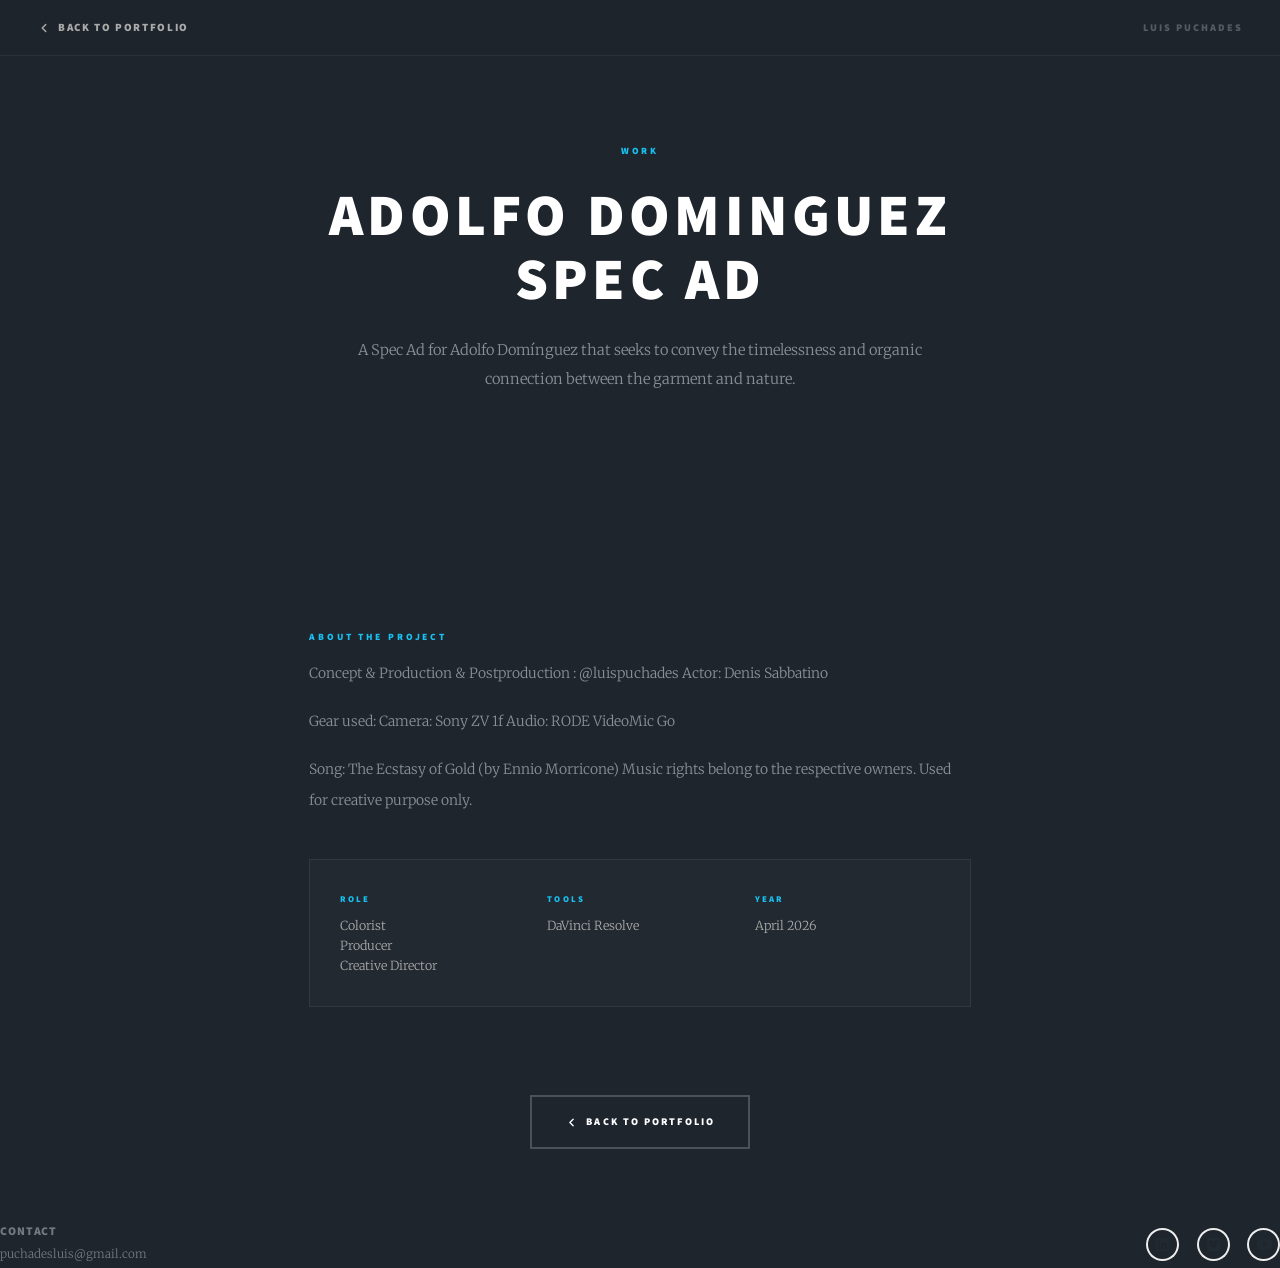
<file: projects/pro1adolf.html>
<!DOCTYPE HTML>
<html>
<head>
	<title>Adolfo Dominguez Spec ad — Cinematic Color Grading</title>
	<meta charset="utf-8" />
	<meta name="viewport" content="width=device-width, initial-scale=1, user-scalable=no" />
	<link rel="stylesheet" href="../assets/css/main.css" />
	<noscript><link rel="stylesheet" href="../assets/css/noscript.css" /></noscript>
	<style>

	<link rel="icon" type="image/ico" href="favicon.ico" />

		/* ── RESET & BASE ───────────────────────────── */
		*, *::before, *::after { box-sizing: border-box; margin: 0; padding: 0; }

		body {
			background-color: #1e252d;
			font-family: "Merriweather", Georgia, serif;
			font-weight: 300;
			color: #cccccc;
		}

		/* ── NAV ────────────────────────────────────── */
		#project-nav {
			position: fixed;
			top: 0;
			left: 0;
			right: 0;
			z-index: 1000;
			display: flex;
			align-items: center;
			justify-content: space-between;
			padding: 1rem 2.5rem;
			background: rgba(30, 37, 45, 0.85);
			backdrop-filter: blur(10px);
			-webkit-backdrop-filter: blur(10px);
			border-bottom: 1px solid rgba(255,255,255,0.06);
			transition: background 0.3s ease;
		}

		.nav-back {
			display: inline-flex;
			align-items: center;
			gap: 0.5rem;
			color: #aaaaaa;
			text-decoration: none;
			font-family: "Source Sans Pro", Helvetica, sans-serif;
			font-weight: 900;
			font-size: 0.75rem;
			letter-spacing: 0.15em;
			text-transform: uppercase;
			border-bottom: none;
			transition: color 0.2s ease;
		}

		.nav-back:hover { color: #18bfef; border-bottom: none; }

		.nav-back svg {
			width: 14px;
			height: 14px;
			stroke: currentColor;
			fill: none;
			stroke-width: 2.5;
			stroke-linecap: round;
			stroke-linejoin: round;
			flex-shrink: 0;
		}

		.nav-title {
			font-family: "Source Sans Pro", Helvetica, sans-serif;
			font-weight: 900;
			font-size: 0.7rem;
			letter-spacing: 0.2em;
			text-transform: uppercase;
			color: rgba(255,255,255,0.25);
		}

		/* ── HERO ───────────────────────────────────── */
		#hero {
			padding: 9rem 2.5rem 5rem;
			max-width: 860px;
			margin: 0 auto;
			text-align: center;
		}

		.project-label {
			display: inline-block;
			font-family: "Source Sans Pro", Helvetica, sans-serif;
			font-weight: 900;
			font-size: 0.65rem;
			letter-spacing: 0.3em;
			text-transform: uppercase;
			color: #18bfef;
			margin-bottom: 1.5rem;
			opacity: 0;
			animation: fadeUp 0.6s ease 0.2s forwards;
		}

		#hero h1 {
			font-family: "Source Sans Pro", Helvetica, sans-serif;
			font-weight: 900;
			font-size: clamp(2rem, 6vw, 4rem);
			line-height: 1.1;
			letter-spacing: 0.075em;
			text-transform: uppercase;
			color: #ffffff;
			margin-bottom: 1.5rem;
			opacity: 0;
			animation: fadeUp 0.6s ease 0.35s forwards;
		}

		#hero .description {
			font-size: 1rem;
			line-height: 2;
			color: #8a9099;
			max-width: 600px;
			margin: 0 auto;
			text-align: center;
			opacity: 0;
			animation: fadeUp 0.6s ease 0.5s forwards;
		}

		/* ── VIDEO ──────────────────────────────────── */
		#video-section {
			max-width: 1000px;
			margin: 0 auto;
			padding: 0 2rem 5rem;
			opacity: 0;
			animation: fadeUp 0.7s ease 0.65s forwards;
		}

		.video-wrapper {
			position: relative;
			padding-bottom: 56.25%; /* 16:9 */
			height: 0;
			overflow: hidden;
			background: #0d1117;
			border: 1px solid rgba(255,255,255,0.07);
		}

		.video-wrapper iframe {
			position: absolute;
			top: 0; left: 0;
			width: 100%;
			height: 100%;
			border: 0;
		}

		/* ── CONTENT ────────────────────────────────── */
		#content-section {
			max-width: 720px;
			margin: 0 auto;
			padding: 0 2rem 6rem;
			opacity: 0;
			animation: fadeUp 0.7s ease 0.8s forwards;
		}

		.content-block {
			border-top: 1px solid rgba(255,255,255,0.08);
			padding-top: 3rem;
			margin-top: 3rem;
		}

		.content-block:first-child {
			border-top: none;
			padding-top: 0;
			margin-top: 0;
		}

		.content-block h2 {
			font-family: "Source Sans Pro", Helvetica, sans-serif;
			font-weight: 900;
			font-size: 0.65rem;
			letter-spacing: 0.3em;
			text-transform: uppercase;
			color: #18bfef;
			margin-bottom: 1rem;
		}

		.content-block p {
			font-size: 0.95rem;
			line-height: 2.2;
			color: #8a9099;
			text-align: left;
			margin-bottom: 1.2rem;
		}

		.content-block p:last-child { margin-bottom: 0; }

		/* Meta grid (tools, role, year) */
		.meta-grid {
			display: grid;
			grid-template-columns: repeat(3, 1fr);
			gap: 1.5rem;
			margin-top: 3rem;
			padding: 2rem;
			border: 1px solid rgba(255,255,255,0.07);
			background: rgba(255,255,255,0.02);
		}

		.meta-item span {
			display: block;
			font-family: "Source Sans Pro", Helvetica, sans-serif;
			font-weight: 900;
			font-size: 0.6rem;
			letter-spacing: 0.25em;
			text-transform: uppercase;
			color: #18bfef;
			margin-bottom: 0.4rem;
		}

		.meta-item p {
			font-size: 0.85rem;
			color: #aaaaaa;
			line-height: 1.6;
			margin: 0;
		}

		/* ── BACK BUTTON (bottom) ───────────────────── */
		#bottom-back {
			max-width: 720px;
			margin: 0 auto;
			padding: 0 2rem 5rem;
			display: flex;
			justify-content: center;
		}

		.btn-back {
			display: inline-flex;
			align-items: center;
			gap: 0.6rem;
			font-family: "Source Sans Pro", Helvetica, sans-serif;
			font-weight: 900;
			font-size: 0.7rem;
			letter-spacing: 0.2em;
			text-transform: uppercase;
			color: #ffffff;
			text-decoration: none;
			border: 2px solid rgba(255,255,255,0.2);
			padding: 0.9rem 2.2rem;
			transition: border-color 0.2s ease, color 0.2s ease;
		}

		.btn-back:hover {
			border-color: #18bfef;
			color: #18bfef;
		}

		.btn-back svg {
			width: 13px;
			height: 13px;
			stroke: currentColor;
			fill: none;
			stroke-width: 2.5;
			stroke-linecap: round;
			stroke-linejoin: round;
		}

		/* ── FOOTER ─────────────────────────────────── */
		
/* =========================
   FOOTER COMPACTO (FORZADO)
========================= */

body #wrapper #footer {
	padding: 1rem 2rem !important;
	margin: 0 auto;
	max-width: 72rem;
}

/* CONTENEDOR */
body #wrapper #footer .footer-row {
	display: flex !important;
	justify-content: space-between !important;
	align-items: center !important;
	gap: 12px !important;
	padding: 0 !important;
	margin: 0 !important;
}

/* TEXTO */
body #wrapper #footer .footer-left h3,
body #wrapper #footer .footer-left p {
	margin: 0 !important;
	font-size: 0.8rem;
	color: #717981 !important;
}

/* ICONOS */
body #wrapper #footer .footer-right ul {
	display: flex !important;
	gap: 10px !important;
	list-style: none !important;
	margin: 0 !important;
	padding: 0 !important;
}

/* LINKS */
body #wrapper #footer a {
	color: #717981 !important;
	text-decoration: none !important;
}

body #wrapper #footer a:hover {
	color: #18bfef !important;
}

/* LIMPIEZA DE LA PLANTILLA (CLAVE) */
body #wrapper #footer > section,
body #wrapper #footer .split,
body #wrapper #footer .contact {
	display: none !important;
}

/* ELIMINAR ESPACIOS HEREDADOS */
body #wrapper #footer * {
	margin-top: 0 !important;
	margin-bottom: 0 !important;
}

/* RESPONSIVE */
@media screen and (max-width: 736px) {
	body #wrapper #footer .footer-row {
		flex-direction: column !important;
		align-items: flex-start !important;
		gap: 8px !important;
	}
}

/* CONTENEDOR */
.footer-row {
	display: flex;
	justify-content: space-between;
	align-items: center;
	gap: 20px;
}

/* TEXTO */
.footer-left h3,
.footer-left p {
	margin: 0;
	font-size: 0.8rem;
	color: #717981;
}

/* ICONOS */
.footer-right ul {
	display: flex;
	gap: 10px;
	list-style: none;
	margin: 0;
	padding: 0;
}

/* LINKS */
#footer a {
	color: #717981;
	text-decoration: none;
}

#footer a:hover {
	color: #18bfef;
}

/* RESPONSIVE */
@media screen and (max-width: 736px) {
	.footer-row {
		flex-direction: column;
		align-items: flex-start;
		gap: 10px;
	}
}


		
		/* ── ANIMATIONS ─────────────────────────────── */
		@keyframes fadeUp {
			from { opacity: 0; transform: translateY(18px); }
			to   { opacity: 1; transform: translateY(0); }
		}

		/* ── RESPONSIVE ─────────────────────────────── */
		@media screen and (max-width: 736px) {
			#project-nav { padding: 0.85rem 1.25rem; }
			#hero { padding: 7rem 1.5rem 3.5rem; }
			#video-section { padding: 0 1.25rem 3.5rem; }
			#content-section { padding: 0 1.5rem 4rem; }
			#bottom-back { padding: 0 1.5rem 4rem; }
			.meta-grid { grid-template-columns: 1fr 1fr; }
			.footer-inner { flex-direction: column; align-items: flex-start; gap: 8px; }
		}

		@media screen and (max-width: 480px) {
			.meta-grid { grid-template-columns: 1fr; }
			.nav-title { display: none; }
		}

	</style>
</head>
<body>

	<!-- NAV -->
	<nav id="project-nav">
		<a href="../index.html" class="nav-back">
			<svg viewBox="0 0 24 24"><polyline points="15 18 9 12 15 6"/></svg>
			Back to portfolio
		</a>
		<span class="nav-title">LUIS PUCHADES</span>
	</nav>

	<!-- HERO -->
	<section id="hero">
		<span class="project-label">Work</span>
		<h1>ADOLFO DOMINGUEZ SPEC AD</h1>
		<p class="description">
			A Spec Ad for Adolfo Domínguez that seeks to convey the timelessness and organic connection between the garment and nature.
		</p>
	</section>

	<iframe
    src="https://player.vimeo.com/video/1178640753?title=0&byline=0&portrait=0&color=18bfef"
    allow="autoplay; fullscreen; picture-in-picture"
    allowfullscreen>
</iframe>

	<!-- CONTENT -->
	<section id="content-section">

		<div class="content-block">
			<h2>About the project</h2>
			<p>
				Concept & Production & Postproduction :  @luispuchades  
				Actor: Denis Sabbatino
			</p>
			<p>
			Gear used:
			Camera: Sony ZV 1f
			Audio: RODE VideoMic Go
			</p>
			<p>
			Song: The Ecstasy of Gold  (by Ennio Morricone)
			Music rights belong to the respective owners. Used for creative purpose only.
			</p>
		</div>

		<!-- Meta: rol, herramientas, año -->
		<div class="meta-grid">
			<div class="meta-item">
				<span>Role</span>
				<p>Colorist</p>
				<p>Producer</p>
				<p>Creative Director</p>
			</div>
			<div class="meta-item">
				<span>Tools</span>
				<p>DaVinci Resolve</p>
			</div>
			<div class="meta-item">
				<span>Year</span>
				<p>April 2026</p>
			</div>
		</div>

	</section>

	<!-- BACK BUTTON (bottom) -->
	<div id="bottom-back">
		<a href="../index.html" class="btn-back">
			<svg viewBox="0 0 24 24"><polyline points="15 18 9 12 15 6"/></svg>
			Back to portfolio
		</a>
	</div

<footer id="footer">
				<div class="footer-row">
					<div class="footer-left">
						<h3>Contact</h3>
						<p>puchadesluis@gmail.com</p>
					</div>
					<div class="footer-right">
						<ul class="icons alt">
							<li><a href="https://www.linkedin.com/in/luis-puchades-sanchez/" target="_blank" class="icon brands alt fa-linkedin"><span class="label">LinkedIn</span></a></li>
							<li><a href="https://vimeo.com/user234213642" target="_blank" class="icon brands alt fa-vimeo"><span class="label">Vimeo</span></a></li>
							<li><a href="https://www.youtube.com/channel/UCR4lEZUgE2m-3378TOK-r_w" target="_blank" class="icon brands alt fa-youtube"><span class="label">YouTube</span></a></li>
						</ul>
					</div>
				</div>
			</footer>

		</div>
</file>
<file: assets/css/main.css>
@import url(fontawesome-all.min.css);
@import url("https://fonts.googleapis.com/css?family=Merriweather:300,700,300italic,700italic|Source+Sans+Pro:900");

/*
	Massively by HTML5 UP
	html5up.net | @ajlkn
	Free for personal and commercial use under the CCA 3.0 license (html5up.net/license)
*/

html, body, div, span, applet, object, iframe, h1, h2, h3, h4, h5, h6, p, blockquote, pre, a, abbr, acronym, address, big, cite, code, del, dfn, em, img, ins, kbd, q, s, samp, small, strike, strong, sub, sup, tt, var, b, u, i, center, dl, dt, dd, ol, ul, li, fieldset, form, label, legend, table, caption, tbody, tfoot, thead, tr, th, td, article, aside, canvas, details, embed, figure, figcaption, footer, header, hgroup, menu, nav, output, ruby, section, summary, time, mark, audio, video {
    margin: 0;
    padding: 0;
    border: 0;
    font-size: 100%;
    font: inherit;
    vertical-align: baseline;
}

article, aside, details, figcaption, figure,
footer, header, hgroup, menu, nav, section {
	display: block;}

body {
	line-height: 1;
}

ol, ul {
	list-style: none;
}

blockquote, q {
	quotes: none;
}

	blockquote:before, blockquote:after, q:before, q:after {
		content: '';
		content: none;
	}

table {
	border-collapse: collapse;
	border-spacing: 0;
}

body {
	-webkit-text-size-adjust: none;
}

mark {
	background-color: transparent;
	color: inherit;
}

input::-moz-focus-inner {
	border: 0;
	padding: 0;
}

input, select, textarea {
	-moz-appearance: none;
	-webkit-appearance: none;
	-ms-appearance: none;
	appearance: none;
}

/* =========================
   NAV SCROLL BEHAVIOR
========================= */

body.is-preload #nav {
	transform: translateY(2rem);
	opacity: 0;
	pointer-events: none;
}

body:not(.is-preload) #nav {
	transform: translateY(0);
	opacity: 1;
	pointer-events: auto;
}

/* Basic */

	@-ms-viewport {
		width: device-width;
	}

	body {
		-ms-overflow-style: scrollbar;
	}

	@media screen and (max-width: 480px) {

		html, body {
			min-width: 320px;
		}

	}

	html {
		box-sizing: border-box;
	}

	*, *:before, *:after {
		box-sizing: inherit;
	}

	body {
		background-color: #1e252d;
	}

		body.is-preload *, body.is-preload *:before, body.is-preload *:after {
			-moz-animation: none !important;
			-webkit-animation: none !important;
			-ms-animation: none !important;
			animation: none !important;
			-moz-transition: none !important;
			-webkit-transition: none !important;
			-ms-transition: none !important;
			transition: none !important;
		}

/* Type */

	html {
		font-size: 16pt;
	}

		@media screen and (max-width: 1680px) {

			html {
				font-size: 12pt;
			}

		}

		@media screen and (max-width: 1280px) {

			html {
				font-size: 11pt;
			}

		}

		@media screen and (max-width: 360px) {

			html {
				font-size: 10pt;
			}

		}

	body {
		color: #212931;
	}

	body, input, select, textarea {
		font-family: "Merriweather", Georgia, serif;
		font-weight: 300;
		font-size: 1rem;
		line-height: 2.375;
	}

	a {
		-moz-transition: color 0.2s ease-in-out, background-color 0.2s ease-in-out, border-color 0.2s ease-in-out, box-shadow 0.2s ease-in-out;
		-webkit-transition: color 0.2s ease-in-out, background-color 0.2s ease-in-out, border-color 0.2s ease-in-out, box-shadow 0.2s ease-in-out;
		-ms-transition: color 0.2s ease-in-out, background-color 0.2s ease-in-out, border-color 0.2s ease-in-out, box-shadow 0.2s ease-in-out;
		transition: color 0.2s ease-in-out, background-color 0.2s ease-in-out, border-color 0.2s ease-in-out, box-shadow 0.2s ease-in-out;
		border-bottom: dotted 1px;
		text-decoration: none;
	}

		a:hover {
			border-bottom-color: transparent;
		}

	strong, b {
		font-weight: 600;
	}

	em, i {
		font-style: italic;
	}

	p {
		text-align: justify;
		margin: 0 0 2rem 0;
	}

	h1, h2, h3, h4, h5, h6 {
		font-family: "Source Sans Pro", Helvetica, sans-serif;
		font-weight: 900;
		line-height: 1.5;
		letter-spacing: 0.075em;
		text-transform: uppercase;
		margin: 0 0 1rem 0;
	}

		h1 a, h2 a, h3 a, h4 a, h5 a, h6 a {
			border-bottom: 0;
			color: inherit;
			text-decoration: none;
		}

	h1 {
		font-size: 4rem;
		line-height: 1.1;
		margin: 0 0 2rem 0;
	}

	h2 {
		font-size: 1.75rem;
		line-height: 1.3;
		margin: 0 0 1.5rem 0;
	}

	h3 {
		font-size: 1.25rem;
		margin: 0 0 1.5rem 0;
	}

	h4 {
		font-size: 1rem;
	}

	h5 {
		font-size: 0.9rem;
	}

	h6 {
		font-size: 0.8rem;
	}

	sub {
		font-size: 0.8rem;
		position: relative;
		top: 0.5rem;
	}

	sup {
		font-size: 0.8rem;
		position: relative;
		top: -0.5rem;
	}

	blockquote {
		border-left: solid 4px;
		font-style: italic;
		margin: 0 0 2rem 0;
		padding: 0.5rem 0 0.5rem 2rem;
	}

	code {
		border: solid 2px;
		font-family: "Courier New", monospace;
		font-size: 0.9rem;
		margin: 0 0.25rem;
		padding: 0.25rem 0.65rem;
	}

	pre {
		-webkit-overflow-scrolling: touch;
		font-family: "Courier New", monospace;
		font-size: 0.9rem;
		margin: 0 0 2rem 0;
	}

		pre code {
			display: block;
			line-height: 1.75;
			padding: 1rem 1.5rem;
			overflow-x: auto;
		}

	hr {
		border: 0;
		border-bottom: solid 2px;
		margin: 3rem 0;
	}

		hr.major {
			margin: 5rem 0;
		}

	.align-left {
		text-align: left;
	}

	.align-center {
		text-align: center;
	}

	.align-right {
		text-align: right;
	}

	input, select, textarea {
		color: #212931;
	}

	a {
		color: #212931;
		border-bottom-color: rgba(33, 41, 49, 0.5);
	}

		a:hover {
			border-bottom-color: transparent;
			color: #18bfef !important;
		}

	strong, b {
		color: #212931;
	}

	h1, h2, h3, h4, h5, h6 {
		color: #212931;
	}

	blockquote {
		border-left-color: #eeeeee;
	}

	code {
		background: rgba(220, 220, 220, 0.25);
		border-color: #eeeeee;
	}

	hr {
		border-bottom-color: #eeeeee;
	}

/* Row */

	.row {
		display: flex;
		flex-wrap: wrap;
		box-sizing: border-box;
		align-items: stretch;
	}

		.row > * {
			box-sizing: border-box;
		}

		.row.gtr-uniform > * > :last-child {
			margin-bottom: 0;
		}

		.row.aln-left {
			justify-content: flex-start;
		}

		.row.aln-center {
			justify-content: center;
		}

		.row.aln-right {
			justify-content: flex-end;
		}

		.row.aln-top {
			align-items: flex-start;
		}

		.row.aln-middle {
			align-items: center;
		}

		.row.aln-bottom {
			align-items: flex-end;
		}

		.row > .imp {
			order: -1;
		}

		.row > .col-1 {
			width: 8.33333%;
		}

		.row > .off-1 {
			margin-left: 8.33333%;
		}

		.row > .col-2 {
			width: 16.66667%;
		}

		.row > .off-2 {
			margin-left: 16.66667%;
		}

		.row > .col-3 {
			width: 25%;
		}

		.row > .off-3 {
			margin-left: 25%;
		}

		.row > .col-4 {
			width: 33.33333%;
		}

		.row > .off-4 {
			margin-left: 33.33333%;
		}

		.row > .col-5 {
			width: 41.66667%;
		}

		.row > .off-5 {
			margin-left: 41.66667%;
		}

		.row > .col-6 {
			width: 50%;
		}

		.row > .off-6 {
			margin-left: 50%;
		}

		.row > .col-7 {
			width: 58.33333%;
		}

		.row > .off-7 {
			margin-left: 58.33333%;
		}

		.row > .col-8 {
			width: 66.66667%;
		}

		.row > .off-8 {
			margin-left: 66.66667%;
		}

		.row > .col-9 {
			width: 75%;
		}

		.row > .off-9 {
			margin-left: 75%;
		}

		.row > .col-10 {
			width: 83.33333%;
		}

		.row > .off-10 {
			margin-left: 83.33333%;
		}

		.row > .col-11 {
			width: 91.66667%;
		}

		.row > .off-11 {
			margin-left: 91.66667%;
		}

		.row > .col-12 {
			width: 100%;
		}

		.row > .off-12 {
			margin-left: 100%;
		}

		.row.gtr-0 {
			margin-top: 0;
			margin-left: 0rem;
		}

			.row.gtr-0 > * {
				padding: 0 0 0 0rem;
			}

			.row.gtr-0.gtr-uniform {
				margin-top: 0rem;
			}

				.row.gtr-0.gtr-uniform > * {
					padding-top: 0rem;
				}

		.row.gtr-25 {
			margin-top: 0;
			margin-left: -0.375rem;
		}

			.row.gtr-25 > * {
				padding: 0 0 0 0.375rem;
			}

			.row.gtr-25.gtr-uniform {
				margin-top: -0.375rem;
			}

				.row.gtr-25.gtr-uniform > * {
					padding-top: 0.375rem;
				}

		.row.gtr-50 {
			margin-top: 0;
			margin-left: -0.75rem;
		}

			.row.gtr-50 > * {
				padding: 0 0 0 0.75rem;
			}

			.row.gtr-50.gtr-uniform {
				margin-top: -0.75rem;
			}

				.row.gtr-50.gtr-uniform > * {
					padding-top: 0.75rem;
				}

		.row {
			margin-top: 0;
			margin-left: -1.5rem;
		}

			.row > * {
				padding: 0 0 0 1.5rem;
			}

			.row.gtr-uniform {
				margin-top: -1.5rem;
			}

				.row.gtr-uniform > * {
					padding-top: 1.5rem;
				}

		.row.gtr-150 {
			margin-top: 0;
			margin-left: -2.25rem;
		}

			.row.gtr-150 > * {
				padding: 0 0 0 2.25rem;
			}

			.row.gtr-150.gtr-uniform {
				margin-top: -2.25rem;
			}

				.row.gtr-150.gtr-uniform > * {
					padding-top: 2.25rem;
				}

		.row.gtr-200 {
			margin-top: 0;
			margin-left: -3rem;
		}

			.row.gtr-200 > * {
				padding: 0 0 0 3rem;
			}

			.row.gtr-200.gtr-uniform {
				margin-top: -3rem;
			}

				.row.gtr-200.gtr-uniform > * {
					padding-top: 3rem;
				}

		@media screen and (max-width: 1680px) {

			.row {
				display: flex;
				flex-wrap: wrap;
				box-sizing: border-box;
				align-items: stretch;
			}

				.row > * {
					box-sizing: border-box;
				}

				.row.gtr-uniform > * > :last-child {
					margin-bottom: 0;
				}

				.row.aln-left {
					justify-content: flex-start;
				}

				.row.aln-center {
					justify-content: center;
				}

				.row.aln-right {
					justify-content: flex-end;
				}

				.row.aln-top {
					align-items: flex-start;
				}

				.row.aln-middle {
					align-items: center;
				}

				.row.aln-bottom {
					align-items: flex-end;
				}

				.row > .imp-xlarge {
					order: -1;
				}

				.row > .col-1-xlarge {
					width: 8.33333%;
				}

				.row > .off-1-xlarge {
					margin-left: 8.33333%;
				}

				.row > .col-2-xlarge {
					width: 16.66667%;
				}

				.row > .off-2-xlarge {
					margin-left: 16.66667%;
				}

				.row > .col-3-xlarge {
					width: 25%;
				}

				.row > .off-3-xlarge {
					margin-left: 25%;
				}

				.row > .col-4-xlarge {
					width: 33.33333%;
				}

				.row > .off-4-xlarge {
					margin-left: 33.33333%;
				}

				.row > .col-5-xlarge {
					width: 41.66667%;
				}

				.row > .off-5-xlarge {
					margin-left: 41.66667%;
				}

				.row > .col-6-xlarge {
					width: 50%;
				}

				.row > .off-6-xlarge {
					margin-left: 50%;
				}

				.row > .col-7-xlarge {
					width: 58.33333%;
				}

				.row > .off-7-xlarge {
					margin-left: 58.33333%;
				}

				.row > .col-8-xlarge {
					width: 66.66667%;
				}

				.row > .off-8-xlarge {
					margin-left: 66.66667%;
				}

				.row > .col-9-xlarge {
					width: 75%;
				}

				.row > .off-9-xlarge {
					margin-left: 75%;
				}

				.row > .col-10-xlarge {
					width: 83.33333%;
				}

				.row > .off-10-xlarge {
					margin-left: 83.33333%;
				}

				.row > .col-11-xlarge {
					width: 91.66667%;
				}

				.row > .off-11-xlarge {
					margin-left: 91.66667%;
				}

				.row > .col-12-xlarge {
					width: 100%;
				}

				.row > .off-12-xlarge {
					margin-left: 100%;
				}

				.row.gtr-0 {
					margin-top: 0;
					margin-left: 0rem;
				}

					.row.gtr-0 > * {
						padding: 0 0 0 0rem;
					}

					.row.gtr-0.gtr-uniform {
						margin-top: 0rem;
					}

						.row.gtr-0.gtr-uniform > * {
							padding-top: 0rem;
						}

				.row.gtr-25 {
					margin-top: 0;
					margin-left: -0.375rem;
				}

					.row.gtr-25 > * {
						padding: 0 0 0 0.375rem;
					}

					.row.gtr-25.gtr-uniform {
						margin-top: -0.375rem;
					}

						.row.gtr-25.gtr-uniform > * {
							padding-top: 0.375rem;
						}

				.row.gtr-50 {
					margin-top: 0;
					margin-left: -0.75rem;
				}

					.row.gtr-50 > * {
						padding: 0 0 0 0.75rem;
					}

					.row.gtr-50.gtr-uniform {
						margin-top: -0.75rem;
					}

						.row.gtr-50.gtr-uniform > * {
							padding-top: 0.75rem;
						}

				.row {
					margin-top: 0;
					margin-left: -1.5rem;
				}

					.row > * {
						padding: 0 0 0 1.5rem;
					}

					.row.gtr-uniform {
						margin-top: -1.5rem;
					}

						.row.gtr-uniform > * {
							padding-top: 1.5rem;
						}

				.row.gtr-150 {
					margin-top: 0;
					margin-left: -2.25rem;
				}

					.row.gtr-150 > * {
						padding: 0 0 0 2.25rem;
					}

					.row.gtr-150.gtr-uniform {
						margin-top: -2.25rem;
					}

						.row.gtr-150.gtr-uniform > * {
							padding-top: 2.25rem;
						}

				.row.gtr-200 {
					margin-top: 0;
					margin-left: -3rem;
				}

					.row.gtr-200 > * {
						padding: 0 0 0 3rem;
					}

					.row.gtr-200.gtr-uniform {
						margin-top: -3rem;
					}

						.row.gtr-200.gtr-uniform > * {
							padding-top: 3rem;
						}

		}

		@media screen and (max-width: 1280px) {

			.row {
				display: flex;
				flex-wrap: wrap;
				box-sizing: border-box;
				align-items: stretch;
			}

				.row > * {
					box-sizing: border-box;
				}

				.row.gtr-uniform > * > :last-child {
					margin-bottom: 0;
				}

				.row.aln-left {
					justify-content: flex-start;
				}

				.row.aln-center {
					justify-content: center;
				}

				.row.aln-right {
					justify-content: flex-end;
				}

				.row.aln-top {
					align-items: flex-start;
				}

				.row.aln-middle {
					align-items: center;
				}

				.row.aln-bottom {
					align-items: flex-end;
				}

				.row > .imp-large {
					order: -1;
				}

				.row > .col-1-large {
					width: 8.33333%;
				}

				.row > .off-1-large {
					margin-left: 8.33333%;
				}

				.row > .col-2-large {
					width: 16.66667%;
				}

				.row > .off-2-large {
					margin-left: 16.66667%;
				}

				.row > .col-3-large {
					width: 25%;
				}

				.row > .off-3-large {
					margin-left: 25%;
				}

				.row > .col-4-large {
					width: 33.33333%;
				}

				.row > .off-4-large {
					margin-left: 33.33333%;
				}

				.row > .col-5-large {
					width: 41.66667%;
				}

				.row > .off-5-large {
					margin-left: 41.66667%;
				}

				.row > .col-6-large {
					width: 50%;
				}

				.row > .off-6-large {
					margin-left: 50%;
				}

				.row > .col-7-large {
					width: 58.33333%;
				}

				.row > .off-7-large {
					margin-left: 58.33333%;
				}

				.row > .col-8-large {
					width: 66.66667%;
				}

				.row > .off-8-large {
					margin-left: 66.66667%;
				}

				.row > .col-9-large {
					width: 75%;
				}

				.row > .off-9-large {
					margin-left: 75%;
				}

				.row > .col-10-large {
					width: 83.33333%;
				}

				.row > .off-10-large {
					margin-left: 83.33333%;
				}

				.row > .col-11-large {
					width: 91.66667%;
				}

				.row > .off-11-large {
					margin-left: 91.66667%;
				}

				.row > .col-12-large {
					width: 100%;
				}

				.row > .off-12-large {
					margin-left: 100%;
				}

				.row.gtr-0 {
					margin-top: 0;
					margin-left: 0rem;
				}

					.row.gtr-0 > * {
						padding: 0 0 0 0rem;
					}

					.row.gtr-0.gtr-uniform {
						margin-top: 0rem;
					}

						.row.gtr-0.gtr-uniform > * {
							padding-top: 0rem;
						}

				.row.gtr-25 {
					margin-top: 0;
					margin-left: -0.375rem;
				}

					.row.gtr-25 > * {
						padding: 0 0 0 0.375rem;
					}

					.row.gtr-25.gtr-uniform {
						margin-top: -0.375rem;
					}

						.row.gtr-25.gtr-uniform > * {
							padding-top: 0.375rem;
						}

				.row.gtr-50 {
					margin-top: 0;
					margin-left: -0.75rem;
				}

					.row.gtr-50 > * {
						padding: 0 0 0 0.75rem;
					}

					.row.gtr-50.gtr-uniform {
						margin-top: -0.75rem;
					}

						.row.gtr-50.gtr-uniform > * {
							padding-top: 0.75rem;
						}

				.row {
					margin-top: 0;
					margin-left: -1.5rem;
				}

					.row > * {
						padding: 0 0 0 1.5rem;
					}

					.row.gtr-uniform {
						margin-top: -1.5rem;
					}

						.row.gtr-uniform > * {
							padding-top: 1.5rem;
						}

				.row.gtr-150 {
					margin-top: 0;
					margin-left: -2.25rem;
				}

					.row.gtr-150 > * {
						padding: 0 0 0 2.25rem;
					}

					.row.gtr-150.gtr-uniform {
						margin-top: -2.25rem;
					}

						.row.gtr-150.gtr-uniform > * {
							padding-top: 2.25rem;
						}

				.row.gtr-200 {
					margin-top: 0;
					margin-left: -3rem;
				}

					.row.gtr-200 > * {
						padding: 0 0 0 3rem;
					}

					.row.gtr-200.gtr-uniform {
						margin-top: -3rem;
					}

						.row.gtr-200.gtr-uniform > * {
							padding-top: 3rem;
						}

		}

		@media screen and (max-width: 980px) {

			.row {
				display: flex;
				flex-wrap: wrap;
				box-sizing: border-box;
				align-items: stretch;
			}

				.row > * {
					box-sizing: border-box;
				}

				.row.gtr-uniform > * > :last-child {
					margin-bottom: 0;
				}

				.row.aln-left {
					justify-content: flex-start;
				}

				.row.aln-center {
					justify-content: center;
				}

				.row.aln-right {
					justify-content: flex-end;
				}

				.row.aln-top {
					align-items: flex-start;
				}

				.row.aln-middle {
					align-items: center;
				}

				.row.aln-bottom {
					align-items: flex-end;
				}

				.row > .imp-medium {
					order: -1;
				}

				.row > .col-1-medium {
					width: 8.33333%;
				}

				.row > .off-1-medium {
					margin-left: 8.33333%;
				}

				.row > .col-2-medium {
					width: 16.66667%;
				}

				.row > .off-2-medium {
					margin-left: 16.66667%;
				}

				.row > .col-3-medium {
					width: 25%;
				}

				.row > .off-3-medium {
					margin-left: 25%;
				}

				.row > .col-4-medium {
					width: 33.33333%;
				}

				.row > .off-4-medium {
					margin-left: 33.33333%;
				}

				.row > .col-5-medium {
					width: 41.66667%;
				}

				.row > .off-5-medium {
					margin-left: 41.66667%;
				}

				.row > .col-6-medium {
					width: 50%;
				}

				.row > .off-6-medium {
					margin-left: 50%;
				}

				.row > .col-7-medium {
					width: 58.33333%;
				}

				.row > .off-7-medium {
					margin-left: 58.33333%;
				}

				.row > .col-8-medium {
					width: 66.66667%;
				}

				.row > .off-8-medium {
					margin-left: 66.66667%;
				}

				.row > .col-9-medium {
					width: 75%;
				}

				.row > .off-9-medium {
					margin-left: 75%;
				}

				.row > .col-10-medium {
					width: 83.33333%;
				}

				.row > .off-10-medium {
					margin-left: 83.33333%;
				}

				.row > .col-11-medium {
					width: 91.66667%;
				}

				.row > .off-11-medium {
					margin-left: 91.66667%;
				}

				.row > .col-12-medium {
					width: 100%;
				}

				.row > .off-12-medium {
					margin-left: 100%;
				}

				.row.gtr-0 {
					margin-top: 0;
					margin-left: 0rem;
				}

					.row.gtr-0 > * {
						padding: 0 0 0 0rem;
					}

					.row.gtr-0.gtr-uniform {
						margin-top: 0rem;
					}

						.row.gtr-0.gtr-uniform > * {
							padding-top: 0rem;
						}

				.row.gtr-25 {
					margin-top: 0;
					margin-left: -0.375rem;
				}

					.row.gtr-25 > * {
						padding: 0 0 0 0.375rem;
					}

					.row.gtr-25.gtr-uniform {
						margin-top: -0.375rem;
					}

						.row.gtr-25.gtr-uniform > * {
							padding-top: 0.375rem;
						}

				.row.gtr-50 {
					margin-top: 0;
					margin-left: -0.75rem;
				}

					.row.gtr-50 > * {
						padding: 0 0 0 0.75rem;
					}

					.row.gtr-50.gtr-uniform {
						margin-top: -0.75rem;
					}

						.row.gtr-50.gtr-uniform > * {
							padding-top: 0.75rem;
						}

				.row {
					margin-top: 0;
					margin-left: -1.5rem;
				}

					.row > * {
						padding: 0 0 0 1.5rem;
					}

					.row.gtr-uniform {
						margin-top: -1.5rem;
					}

						.row.gtr-uniform > * {
							padding-top: 1.5rem;
						}

				.row.gtr-150 {
					margin-top: 0;
					margin-left: -2.25rem;
				}

					.row.gtr-150 > * {
						padding: 0 0 0 2.25rem;
					}

					.row.gtr-150.gtr-uniform {
						margin-top: -2.25rem;
					}

						.row.gtr-150.gtr-uniform > * {
							padding-top: 2.25rem;
						}

				.row.gtr-200 {
					margin-top: 0;
					margin-left: -3rem;
				}

					.row.gtr-200 > * {
						padding: 0 0 0 3rem;
					}

					.row.gtr-200.gtr-uniform {
						margin-top: -3rem;
					}

						.row.gtr-200.gtr-uniform > * {
							padding-top: 3rem;
						}

		}

		@media screen and (max-width: 736px) {

			.row {
				display: flex;
				flex-wrap: wrap;
				box-sizing: border-box;
				align-items: stretch;
			}

				.row > * {
					box-sizing: border-box;
				}

				.row.gtr-uniform > * > :last-child {
					margin-bottom: 0;
				}

				.row.aln-left {
					justify-content: flex-start;
				}

				.row.aln-center {
					justify-content: center;
				}

				.row.aln-right {
					justify-content: flex-end;
				}

				.row.aln-top {
					align-items: flex-start;
				}

				.row.aln-middle {
					align-items: center;
				}

				.row.aln-bottom {
					align-items: flex-end;
				}

				.row > .imp-small {
					order: -1;
				}

				.row > .col-1-small {
					width: 8.33333%;
				}

				.row > .off-1-small {
					margin-left: 8.33333%;
				}

				.row > .col-2-small {
					width: 16.66667%;
				}

				.row > .off-2-small {
					margin-left: 16.66667%;
				}

				.row > .col-3-small {
					width: 25%;
				}

				.row > .off-3-small {
					margin-left: 25%;
				}

				.row > .col-4-small {
					width: 33.33333%;
				}

				.row > .off-4-small {
					margin-left: 33.33333%;
				}

				.row > .col-5-small {
					width: 41.66667%;
				}

				.row > .off-5-small {
					margin-left: 41.66667%;
				}

				.row > .col-6-small {
					width: 50%;
				}

				.row > .off-6-small {
					margin-left: 50%;
				}

				.row > .col-7-small {
					width: 58.33333%;
				}

				.row > .off-7-small {
					margin-left: 58.33333%;
				}

				.row > .col-8-small {
					width: 66.66667%;
				}

				.row > .off-8-small {
					margin-left: 66.66667%;
				}

				.row > .col-9-small {
					width: 75%;
				}

				.row > .off-9-small {
					margin-left: 75%;
				}

				.row > .col-10-small {
					width: 83.33333%;
				}

				.row > .off-10-small {
					margin-left: 83.33333%;
				}

				.row > .col-11-small {
					width: 91.66667%;
				}

				.row > .off-11-small {
					margin-left: 91.66667%;
				}

				.row > .col-12-small {
					width: 100%;
				}

				.row > .off-12-small {
					margin-left: 100%;
				}

				.row.gtr-0 {
					margin-top: 0;
					margin-left: 0rem;
				}

					.row.gtr-0 > * {
						padding: 0 0 0 0rem;
					}

					.row.gtr-0.gtr-uniform {
						margin-top: 0rem;
					}

						.row.gtr-0.gtr-uniform > * {
							padding-top: 0rem;
						}

				.row.gtr-25 {
					margin-top: 0;
					margin-left: -0.375rem;
				}

					.row.gtr-25 > * {
						padding: 0 0 0 0.375rem;
					}

					.row.gtr-25.gtr-uniform {
						margin-top: -0.375rem;
					}

						.row.gtr-25.gtr-uniform > * {
							padding-top: 0.375rem;
						}

				.row.gtr-50 {
					margin-top: 0;
					margin-left: -0.75rem;
				}

					.row.gtr-50 > * {
						padding: 0 0 0 0.75rem;
					}

					.row.gtr-50.gtr-uniform {
						margin-top: -0.75rem;
					}

						.row.gtr-50.gtr-uniform > * {
							padding-top: 0.75rem;
						}

				.row {
					margin-top: 0;
					margin-left: -1.5rem;
				}

					.row > * {
						padding: 0 0 0 1.5rem;
					}

					.row.gtr-uniform {
						margin-top: -1.5rem;
					}

						.row.gtr-uniform > * {
							padding-top: 1.5rem;
						}

				.row.gtr-150 {
					margin-top: 0;
					margin-left: -2.25rem;
				}

					.row.gtr-150 > * {
						padding: 0 0 0 2.25rem;
					}

					.row.gtr-150.gtr-uniform {
						margin-top: -2.25rem;
					}

						.row.gtr-150.gtr-uniform > * {
							padding-top: 2.25rem;
						}

				.row.gtr-200 {
					margin-top: 0;
					margin-left: -3rem;
				}

					.row.gtr-200 > * {
						padding: 0 0 0 3rem;
					}

					.row.gtr-200.gtr-uniform {
						margin-top: -3rem;
					}

						.row.gtr-200.gtr-uniform > * {
							padding-top: 3rem;
						}

		}

		@media screen and (max-width: 480px) {

			.row {
				display: flex;
				flex-wrap: wrap;
				box-sizing: border-box;
				align-items: stretch;
			}

				.row > * {
					box-sizing: border-box;
				}

				.row.gtr-uniform > * > :last-child {
					margin-bottom: 0;
				}

				.row.aln-left {
					justify-content: flex-start;
				}

				.row.aln-center {
					justify-content: center;
				}

				.row.aln-right {
					justify-content: flex-end;
				}

				.row.aln-top {
					align-items: flex-start;
				}

				.row.aln-middle {
					align-items: center;
				}

				.row.aln-bottom {
					align-items: flex-end;
				}

				.row > .imp-xsmall {
					order: -1;
				}

				.row > .col-1-xsmall {
					width: 8.33333%;
				}

				.row > .off-1-xsmall {
					margin-left: 8.33333%;
				}

				.row > .col-2-xsmall {
					width: 16.66667%;
				}

				.row > .off-2-xsmall {
					margin-left: 16.66667%;
				}

				.row > .col-3-xsmall {
					width: 25%;
				}

				.row > .off-3-xsmall {
					margin-left: 25%;
				}

				.row > .col-4-xsmall {
					width: 33.33333%;
				}

				.row > .off-4-xsmall {
					margin-left: 33.33333%;
				}

				.row > .col-5-xsmall {
					width: 41.66667%;
				}

				.row > .off-5-xsmall {
					margin-left: 41.66667%;
				}

				.row > .col-6-xsmall {
					width: 50%;
				}

				.row > .off-6-xsmall {
					margin-left: 50%;
				}

				.row > .col-7-xsmall {
					width: 58.33333%;
				}

				.row > .off-7-xsmall {
					margin-left: 58.33333%;
				}

				.row > .col-8-xsmall {
					width: 66.66667%;
				}

				.row > .off-8-xsmall {
					margin-left: 66.66667%;
				}

				.row > .col-9-xsmall {
					width: 75%;
				}

				.row > .off-9-xsmall {
					margin-left: 75%;
				}

				.row > .col-10-xsmall {
					width: 83.33333%;
				}

				.row > .off-10-xsmall {
					margin-left: 83.33333%;
				}

				.row > .col-11-xsmall {
					width: 91.66667%;
				}

				.row > .off-11-xsmall {
					margin-left: 91.66667%;
				}

				.row > .col-12-xsmall {
					width: 100%;
				}

				.row > .off-12-xsmall {
					margin-left: 100%;
				}

				.row.gtr-0 {
					margin-top: 0;
					margin-left: 0rem;
				}

					.row.gtr-0 > * {
						padding: 0 0 0 0rem;
					}

					.row.gtr-0.gtr-uniform {
						margin-top: 0rem;
					}

						.row.gtr-0.gtr-uniform > * {
							padding-top: 0rem;
						}

				.row.gtr-25 {
					margin-top: 0;
					margin-left: -0.375rem;
				}

					.row.gtr-25 > * {
						padding: 0 0 0 0.375rem;
					}

					.row.gtr-25.gtr-uniform {
						margin-top: -0.375rem;
					}

						.row.gtr-25.gtr-uniform > * {
							padding-top: 0.375rem;
						}

				.row.gtr-50 {
					margin-top: 0;
					margin-left: -0.75rem;
				}

					.row.gtr-50 > * {
						padding: 0 0 0 0.75rem;
					}

					.row.gtr-50.gtr-uniform {
						margin-top: -0.75rem;
					}

						.row.gtr-50.gtr-uniform > * {
							padding-top: 0.75rem;
						}

				.row {
					margin-top: 0;
					margin-left: -1.5rem;
				}

					.row > * {
						padding: 0 0 0 1.5rem;
					}

					.row.gtr-uniform {
						margin-top: -1.5rem;
					}

						.row.gtr-uniform > * {
							padding-top: 1.5rem;
						}

				.row.gtr-150 {
					margin-top: 0;
					margin-left: -2.25rem;
				}

					.row.gtr-150 > * {
						padding: 0 0 0 2.25rem;
					}

					.row.gtr-150.gtr-uniform {
						margin-top: -2.25rem;
					}

						.row.gtr-150.gtr-uniform > * {
							padding-top: 2.25rem;
						}

				.row.gtr-200 {
					margin-top: 0;
					margin-left: -3rem;
				}

					.row.gtr-200 > * {
						padding: 0 0 0 3rem;
					}

					.row.gtr-200.gtr-uniform {
						margin-top: -3rem;
					}

						.row.gtr-200.gtr-uniform > * {
							padding-top: 3rem;
						}

		}

		@media screen and (max-width: 360px) {

			.row {
				display: flex;
				flex-wrap: wrap;
				box-sizing: border-box;
				align-items: stretch;
			}

				.row > * {
					box-sizing: border-box;
				}

				.row.gtr-uniform > * > :last-child {
					margin-bottom: 0;
				}

				.row.aln-left {
					justify-content: flex-start;
				}

				.row.aln-center {
					justify-content: center;
				}

				.row.aln-right {
					justify-content: flex-end;
				}

				.row.aln-top {
					align-items: flex-start;
				}

				.row.aln-middle {
					align-items: center;
				}

				.row.aln-bottom {
					align-items: flex-end;
				}

				.row > .imp-xxsmall {
					order: -1;
				}

				.row > .col-1-xxsmall {
					width: 8.33333%;
				}

				.row > .off-1-xxsmall {
					margin-left: 8.33333%;
				}

				.row > .col-2-xxsmall {
					width: 16.66667%;
				}

				.row > .off-2-xxsmall {
					margin-left: 16.66667%;
				}

				.row > .col-3-xxsmall {
					width: 25%;
				}

				.row > .off-3-xxsmall {
					margin-left: 25%;
				}

				.row > .col-4-xxsmall {
					width: 33.33333%;
				}

				.row > .off-4-xxsmall {
					margin-left: 33.33333%;
				}

				.row > .col-5-xxsmall {
					width: 41.66667%;
				}

				.row > .off-5-xxsmall {
					margin-left: 41.66667%;
				}

				.row > .col-6-xxsmall {
					width: 50%;
				}

				.row > .off-6-xxsmall {
					margin-left: 50%;
				}

				.row > .col-7-xxsmall {
					width: 58.33333%;
				}

				.row > .off-7-xxsmall {
					margin-left: 58.33333%;
				}

				.row > .col-8-xxsmall {
					width: 66.66667%;
				}

				.row > .off-8-xxsmall {
					margin-left: 66.66667%;
				}

				.row > .col-9-xxsmall {
					width: 75%;
				}

				.row > .off-9-xxsmall {
					margin-left: 75%;
				}

				.row > .col-10-xxsmall {
					width: 83.33333%;
				}

				.row > .off-10-xxsmall {
					margin-left: 83.33333%;
				}

				.row > .col-11-xxsmall {
					width: 91.66667%;
				}

				.row > .off-11-xxsmall {
					margin-left: 91.66667%;
				}

				.row > .col-12-xxsmall {
					width: 100%;
				}

				.row > .off-12-xxsmall {
					margin-left: 100%;
				}

				.row.gtr-0 {
					margin-top: 0;
					margin-left: 0rem;
				}

					.row.gtr-0 > * {
						padding: 0 0 0 0rem;
					}

					.row.gtr-0.gtr-uniform {
						margin-top: 0rem;
					}

						.row.gtr-0.gtr-uniform > * {
							padding-top: 0rem;
						}

				.row.gtr-25 {
					margin-top: 0;
					margin-left: -0.375rem;
				}

					.row.gtr-25 > * {
						padding: 0 0 0 0.375rem;
					}

					.row.gtr-25.gtr-uniform {
						margin-top: -0.375rem;
					}

						.row.gtr-25.gtr-uniform > * {
							padding-top: 0.375rem;
						}

				.row.gtr-50 {
					margin-top: 0;
					margin-left: -0.75rem;
				}

					.row.gtr-50 > * {
						padding: 0 0 0 0.75rem;
					}

					.row.gtr-50.gtr-uniform {
						margin-top: -0.75rem;
					}

						.row.gtr-50.gtr-uniform > * {
							padding-top: 0.75rem;
						}

				.row {
					margin-top: 0;
					margin-left: -1.5rem;
				}

					.row > * {
						padding: 0 0 0 1.5rem;
					}

					.row.gtr-uniform {
						margin-top: -1.5rem;
					}

						.row.gtr-uniform > * {
							padding-top: 1.5rem;
						}

				.row.gtr-150 {
					margin-top: 0;
					margin-left: -2.25rem;
				}

					.row.gtr-150 > * {
						padding: 0 0 0 2.25rem;
					}

					.row.gtr-150.gtr-uniform {
						margin-top: -2.25rem;
					}

						.row.gtr-150.gtr-uniform > * {
							padding-top: 2.25rem;
						}

				.row.gtr-200 {
					margin-top: 0;
					margin-left: -3rem;
				}

					.row.gtr-200 > * {
						padding: 0 0 0 3rem;
					}

					.row.gtr-200.gtr-uniform {
						margin-top: -3rem;
					}

						.row.gtr-200.gtr-uniform > * {
							padding-top: 3rem;
						}

		}

/* Box */

	.box {
		border: solid 2px;
		margin-bottom: 2rem;
		padding: 1.5rem;
	}

		.box > :last-child,
		.box > :last-child > :last-child,
		.box > :last-child > :last-child > :last-child {
			margin-bottom: 0;
		}

		.box.alt {
			border: 0;
			border-radius: 0;
			padding: 0;
		}

	.box {
		border-color: #eeeeee;
	}

/* Button */

	input[type="submit"],
	input[type="reset"],
	input[type="button"],
	button,
	.button {
		-moz-appearance: none;
		-webkit-appearance: none;
		-ms-appearance: none;
		appearance: none;
		-moz-transition: background-color 0.2s ease-in-out, box-shadow 0.2s ease-in-out, color 0.2s ease-in-out;
		-webkit-transition: background-color 0.2s ease-in-out, box-shadow 0.2s ease-in-out, color 0.2s ease-in-out;
		-ms-transition: background-color 0.2s ease-in-out, box-shadow 0.2s ease-in-out, color 0.2s ease-in-out;
		transition: background-color 0.2s ease-in-out, box-shadow 0.2s ease-in-out, color 0.2s ease-in-out;
		border: 0;
		border-radius: 0;
		cursor: pointer;
		display: inline-block;
		font-family: "Source Sans Pro", Helvetica, sans-serif;
		font-size: 0.8rem;
		font-weight: 900;
		letter-spacing: 0.075em;
		height: 3rem;
		line-height: 3rem;
		padding: 0 2rem;
		text-align: center;
		text-decoration: none;
		text-transform: uppercase;
		white-space: nowrap;
	}

		input[type="submit"].icon:before,
		input[type="reset"].icon:before,
		input[type="button"].icon:before,
		button.icon:before,
		.button.icon:before {
			margin-right: 0.5rem;
		}

		input[type="submit"].icon.solo,
		input[type="reset"].icon.solo,
		input[type="button"].icon.solo,
		button.icon.solo,
		.button.icon.solo {
			position: relative;
			width: 4rem;
			height: 4rem;
			line-height: 4rem;
			border-radius: 4rem;
			text-indent: 4rem;
			overflow: hidden;
			padding: 0;
			white-space: nowrap;
		}

			input[type="submit"].icon.solo:before,
			input[type="reset"].icon.solo:before,
			input[type="button"].icon.solo:before,
			button.icon.solo:before,
			.button.icon.solo:before {
				position: absolute;
				display: block;
				top: 0;
				left: 0;
				width: inherit;
				height: inherit;
				line-height: inherit;
				font-size: 1.25rem;
				margin-right: 0;
				text-align: center;
				text-indent: 0;
			}

		input[type="submit"].fit,
		input[type="reset"].fit,
		input[type="button"].fit,
		button.fit,
		.button.fit {
			width: 100%;
		}

		input[type="submit"].small,
		input[type="reset"].small,
		input[type="button"].small,
		button.small,
		.button.small {
			font-size: 0.7rem;
			height: 2.5rem;
			line-height: 2.5rem;
			padding: 0 1.5rem;
		}

		input[type="submit"].large,
		input[type="reset"].large,
		input[type="button"].large,
		button.large,
		.button.large {
			font-size: 0.9rem;
			height: 3.5rem;
			line-height: 3.5rem;
			padding: 0 2.75rem;
		}

		@media screen and (max-width: 980px) {

			input[type="submit"],
			input[type="reset"],
			input[type="button"],
			button,
			.button {
				font-size: 0.9rem;
				height: 3.25rem;
				line-height: 3.25rem;
			}

				input[type="submit"].large,
				input[type="reset"].large,
				input[type="button"].large,
				button.large,
				.button.large {
					font-size: 1rem;
					height: 3.75rem;
					line-height: 3.75rem;
				}

		}

		input[type="submit"].disabled, input[type="submit"]:disabled,
		input[type="reset"].disabled,
		input[type="reset"]:disabled,
		input[type="button"].disabled,
		input[type="button"]:disabled,
		button.disabled,
		button:disabled,
		.button.disabled,
		.button:disabled {
			pointer-events: none;
			opacity: 0.25;
		}

	input[type="submit"],
	input[type="reset"],
	input[type="button"],
	button,
	.button {
		background-color: transparent;
		box-shadow: inset 0 0 0 2px #212931;
		color: #212931 !important;
	}

		input[type="submit"]:hover,
		input[type="reset"]:hover,
		input[type="button"]:hover,
		button:hover,
		.button:hover {
			box-shadow: inset 0 0 0 2px #18bfef;
			color: #18bfef !important;
		}

		input[type="submit"].primary,
		input[type="reset"].primary,
		input[type="button"].primary,
		button.primary,
		.button.primary {
			background-color: #212931;
			box-shadow: none;
			color: #ffffff !important;
		}

			input[type="submit"].primary:hover,
			input[type="reset"].primary:hover,
			input[type="button"].primary:hover,
			button.primary:hover,
			.button.primary:hover {
				background-color: #18bfef;
			}

/* Form */

	form {
		margin: 0 0 2rem 0;
	}

		form > :last-child {
			margin-bottom: 0;
		}

		form > .fields {
			display: -moz-flex;
			display: -webkit-flex;
			display: -ms-flex;
			display: flex;
			-moz-flex-wrap: wrap;
			-webkit-flex-wrap: wrap;
			-ms-flex-wrap: wrap;
			flex-wrap: wrap;
			width: calc(100% + 3rem);
			margin: -1.5rem 0 2rem -1.5rem;
		}

			form > .fields > .field {
				-moz-flex-grow: 0;
				-webkit-flex-grow: 0;
				-ms-flex-grow: 0;
				flex-grow: 0;
				-moz-flex-shrink: 0;
				-webkit-flex-shrink: 0;
				-ms-flex-shrink: 0;
				flex-shrink: 0;
				padding: 1.5rem 0 0 1.5rem;
				width: calc(100% - 1.5rem);
			}

				form > .fields > .field.half {
					width: calc(50% - 0.75rem);
				}

				form > .fields > .field.third {
					width: calc(100%/3 - 0.5rem);
				}

				form > .fields > .field.quarter {
					width: calc(25% - 0.375rem);
				}

		@media screen and (max-width: 480px) {

			form > .fields {
				width: calc(100% + 3rem);
				margin: -1.5rem 0 2rem -1.5rem;
			}

				form > .fields > .field {
					padding: 1.5rem 0 0 1.5rem;
					width: calc(100% - 1.5rem);
				}

					form > .fields > .field.half {
						width: calc(100% - 1.5rem);
					}

					form > .fields > .field.third {
						width: calc(100% - 1.5rem);
					}

					form > .fields > .field.quarter {
						width: calc(100% - 1.5rem);
					}

		}

	label {
		display: block;
		font-family: "Source Sans Pro", Helvetica, sans-serif;
		font-weight: 900;
		line-height: 1.5;
		letter-spacing: 0.075em;
		font-size: 0.8rem;
		text-transform: uppercase;
		margin: 0 0 0.75rem 0;
	}

		@media screen and (max-width: 980px) {

			label {
				font-size: 0.9rem;
			}

		}

	input[type="text"],
	input[type="password"],
	input[type="email"],
	select,
	textarea {
		-moz-appearance: none;
		-webkit-appearance: none;
		-ms-appearance: none;
		appearance: none;
		background: transparent;
		border-radius: 0;
		border: solid 2px;
		color: inherit;
		display: block;
		outline: 0;
		padding: 0 1rem;
		text-decoration: none;
		width: 100%;
	}

		input[type="text"]:invalid,
		input[type="password"]:invalid,
		input[type="email"]:invalid,
		select:invalid,
		textarea:invalid {
			box-shadow: none;
		}

	select {
		background-size: 1.25rem;
		background-repeat: no-repeat;
		background-position: calc(100% - 1rem) center;
		height: 3rem;
		padding-right: 3rem;
		text-overflow: ellipsis;
	}

		select:focus::-ms-value {
			background-color: transparent;
		}

		select::-ms-expand {
			display: none;
		}

	input[type="text"],
	input[type="password"],
	input[type="email"],
	select {
		height: 3rem;
	}

	textarea {
		padding: 0.75rem 1rem;
	}

	input[type="checkbox"],
	input[type="radio"] {
		-moz-appearance: none;
		-webkit-appearance: none;
		-ms-appearance: none;
		appearance: none;
		display: block;
		float: left;
		margin-right: -2rem;
		opacity: 0;
		width: 1rem;
		z-index: -1;
	}

		input[type="checkbox"] + label,
		input[type="radio"] + label {
			text-decoration: none;
			cursor: pointer;
			display: inline-block;
			font-size: 1rem;
			letter-spacing: 0;
			font-family: "Merriweather", Georgia, serif;
			text-transform: none;
			font-weight: 300;
			padding-left: 2.8rem;
			padding-right: 1rem;
			position: relative;
		}

			input[type="checkbox"] + label:before,
			input[type="radio"] + label:before {
				-moz-osx-font-smoothing: grayscale;
				-webkit-font-smoothing: antialiased;
				display: inline-block;
				font-style: normal;
				font-variant: normal;
				text-rendering: auto;
				line-height: 1;
				text-transform: none !important;
				font-family: 'Font Awesome 5 Free';
				font-weight: 900;
			}

			input[type="checkbox"] + label:before,
			input[type="radio"] + label:before {
				border-radius: 0;
				border: solid 2px;
				content: '';
				display: inline-block;
				font-size: 0.8rem;
				height: 1.8rem;
				left: 0;
				line-height: 1.65rem;
				position: absolute;
				text-align: center;
				top: -0.125rem;
				width: 1.8rem;
			}

		input[type="checkbox"]:checked + label:before,
		input[type="radio"]:checked + label:before {
			content: '\f00c';
		}

	input[type="checkbox"] + label:before {
		border-radius: 0;
	}

	input[type="radio"] + label:before {
		border-radius: 100%;
	}

	::-webkit-input-placeholder {
		opacity: 1.0;
	}

	:-moz-placeholder {
		opacity: 1.0;
	}

	::-moz-placeholder {
		opacity: 1.0;
	}

	:-ms-input-placeholder {
		opacity: 1.0;
	}

	label {
		color: #212931;
	}

	input[type="text"],
	input[type="password"],
	input[type="email"],
	select,
	textarea {
		border-color: #eeeeee;
	}

		input[type="text"]:focus,
		input[type="password"]:focus,
		input[type="email"]:focus,
		select:focus,
		textarea:focus {
			border-color: #18bfef;
		}

	select {
		background-image: url("data:image/svg+xml;charset=utf8,%3Csvg xmlns='http://www.w3.org/2000/svg' width='40' height='40' preserveAspectRatio='none' viewBox='0 0 40 40'%3E%3Cpath d='M9.4,12.3l10.4,10.4l10.4-10.4c0.2-0.2,0.5-0.4,0.9-0.4c0.3,0,0.6,0.1,0.9,0.4l3.3,3.3c0.2,0.2,0.4,0.5,0.4,0.9 c0,0.4-0.1,0.6-0.4,0.9L20.7,31.9c-0.2,0.2-0.5,0.4-0.9,0.4c-0.3,0-0.6-0.1-0.9-0.4L4.3,17.3c-0.2-0.2-0.4-0.5-0.4-0.9 c0-0.4,0.1-0.6,0.4-0.9l3.3-3.3c0.2-0.2,0.5-0.4,0.9-0.4S9.1,12.1,9.4,12.3z' fill='%23eeeeee' /%3E%3C/svg%3E");
	}

		select option {
			background-color: #ffffff;
			color: #212931;
		}

	.select-wrapper:before {
		color: #eeeeee;
	}

	input[type="checkbox"] + label,
	input[type="radio"] + label {
		color: #212931;
	}

		input[type="checkbox"] + label:before,
		input[type="radio"] + label:before {
			border-color: #eeeeee;
		}

	input[type="checkbox"]:checked + label:before,
	input[type="radio"]:checked + label:before {
		background-color: #212931;
		border-color: #212931;
		color: #ffffff;
	}

	input[type="checkbox"]:focus + label:before,
	input[type="radio"]:focus + label:before {
		border-color: #18bfef;
	}

	::-webkit-input-placeholder {
		color: #909498 !important;
	}

	:-moz-placeholder {
		color: #909498 !important;
	}

	::-moz-placeholder {
		color: #909498 !important;
	}

	:-ms-input-placeholder {
		color: #909498 !important;
	}

	.formerize-placeholder {
		color: #909498 !important;
	}

/* Icon */

	.icon {
		text-decoration: none;
		border-bottom: none;
		position: relative;
	}

		.icon:before {
			-moz-osx-font-smoothing: grayscale;
			-webkit-font-smoothing: antialiased;
			display: inline-block;
			font-style: normal;
			font-variant: normal;
			text-rendering: auto;
			line-height: 1;
			text-transform: none !important;
			font-family: 'Font Awesome 5 Free';
			font-weight: 400;
		}

		.icon > .label {
			display: none;
		}

		.icon:before {
			line-height: inherit;
		}

		.icon.solid:before {
			font-weight: 900;
		}

		.icon.brands:before {
			font-family: 'Font Awesome 5 Brands';
		}

/* Image */

	.image {
		border: 0;
		display: inline-block;
		position: relative;
	}

		.image img {
			display: block;
		}

		.image.left, .image.right {
			max-width: 40%;
		}

			.image.left img, .image.right img {
				width: 100%;
			}

		.image.left {
			float: left;
			margin: 0 2rem 2rem 0;
			top: 0.75rem;
		}

		.image.right {
			float: right;
			margin: 0 0 2rem 2rem;
			top: 0.75rem;
		}

		.image.fit {
			display: block;
			margin: 2.5rem 0;
			width: 100%;
		}

			.image.fit:first-child {
				margin-top: 0;
			}

			.image.fit img {
				width: 100%;
			}

		.image.main {
			display: block;
			margin: 4rem 0;
			width: 100%;
		}

			.image.main:first-child {
				margin-top: 0;
			}

			.image.main img {
				width: 100%;
			}

		@media screen and (max-width: 736px) {

			.image.fit {
				margin: 2rem 0;
			}

			.image.main {
				margin: 2rem 0;
			}

		}

	a.image {
		overflow: hidden;
	}

		a.image img {
			-moz-transition: -moz-transform 0.2s ease-out;
			-webkit-transition: -webkit-transform 0.2s ease-out;
			-ms-transition: -ms-transform 0.2s ease-out;
			transition: transform 0.2s ease-out;
		}

		a.image:hover img {
			-moz-transform: scale(1.05);
			-webkit-transform: scale(1.05);
			-ms-transform: scale(1.05);
			transform: scale(1.05);
		}

/* Actions */

	ul.actions {
		display: -moz-flex;
		display: -webkit-flex;
		display: -ms-flex;
		display: flex;
		cursor: default;
		list-style: none;
		margin-left: -1rem;
		padding-left: 0;
	}

		ul.actions li {
			padding: 0 0 0 1rem;
			vertical-align: middle;
		}

		ul.actions.special {
			-moz-justify-content: center;
			-webkit-justify-content: center;
			-ms-justify-content: center;
			justify-content: center;
			width: 100%;
			margin-left: 0;
		}

			ul.actions.special li:first-child {
				padding-left: 0;
			}

		ul.actions.stacked {
			-moz-flex-direction: column;
			-webkit-flex-direction: column;
			-ms-flex-direction: column;
			flex-direction: column;
			margin-left: 0;
		}

			ul.actions.stacked li {
				padding: 1.3rem 0 0 0;
			}

				ul.actions.stacked li:first-child {
					padding-top: 0;
				}

		ul.actions.fit {
			width: calc(100% + 1rem);
		}

			ul.actions.fit li {
				-moz-flex-grow: 1;
				-webkit-flex-grow: 1;
				-ms-flex-grow: 1;
				flex-grow: 1;
				-moz-flex-shrink: 1;
				-webkit-flex-shrink: 1;
				-ms-flex-shrink: 1;
				flex-shrink: 1;
				width: 100%;
			}

				ul.actions.fit li > * {
					width: 100%;
				}

			ul.actions.fit.stacked {
				width: 100%;
			}

		@media screen and (max-width: 480px) {

			ul.actions:not(.fixed) {
				-moz-flex-direction: column;
				-webkit-flex-direction: column;
				-ms-flex-direction: column;
				flex-direction: column;
				margin-left: 0;
				width: 100% !important;
			}

				ul.actions:not(.fixed) li {
					-moz-flex-grow: 1;
					-webkit-flex-grow: 1;
					-ms-flex-grow: 1;
					flex-grow: 1;
					-moz-flex-shrink: 1;
					-webkit-flex-shrink: 1;
					-ms-flex-shrink: 1;
					flex-shrink: 1;
					padding: 1rem 0 0 0;
					text-align: center;
					width: 100%;
				}

					ul.actions:not(.fixed) li > * {
						width: 100%;
					}

					ul.actions:not(.fixed) li:first-child {
						padding-top: 0;
					}

					ul.actions:not(.fixed) li input[type="submit"],
					ul.actions:not(.fixed) li input[type="reset"],
					ul.actions:not(.fixed) li input[type="button"],
					ul.actions:not(.fixed) li button,
					ul.actions:not(.fixed) li .button {
						width: 100%;
					}

						ul.actions:not(.fixed) li input[type="submit"].icon:before,
						ul.actions:not(.fixed) li input[type="reset"].icon:before,
						ul.actions:not(.fixed) li input[type="button"].icon:before,
						ul.actions:not(.fixed) li button.icon:before,
						ul.actions:not(.fixed) li .button.icon:before {
							margin-left: -0.5rem;
						}

		}

/* Icons */

	ul.icons {
		cursor: default;
		list-style: none;
		padding-left: 0;
	}

		ul.icons li {
			display: inline-block;
			padding: 0 0.5rem 0 0;
			vertical-align: middle;
		}

			ul.icons li:last-child {
				padding-right: 0;
			}

			ul.icons li .icon:before {
				width: 2.25rem;
				height: 2.25rem;
				line-height: 2.25rem;
				display: inline-block;
				text-align: center;
				border-radius: 100%;
				font-size: 1.25rem;
			}

		ul.icons.alt li .icon:before {
			-moz-transition: color 0.2s ease-in-out, background-color 0.2s ease-in-out, border-color 0.2s ease-in-out, box-shadow 0.2s ease-in-out;
			-webkit-transition: color 0.2s ease-in-out, background-color 0.2s ease-in-out, border-color 0.2s ease-in-out, box-shadow 0.2s ease-in-out;
			-ms-transition: color 0.2s ease-in-out, background-color 0.2s ease-in-out, border-color 0.2s ease-in-out, box-shadow 0.2s ease-in-out;
			transition: color 0.2s ease-in-out, background-color 0.2s ease-in-out, border-color 0.2s ease-in-out, box-shadow 0.2s ease-in-out;
			font-size: 1rem;
		}

/* List */

	ol {
		list-style: decimal;
		margin: 0 0 2rem 0;
		padding-left: 1.25rem;
	}

		ol li {
			padding-left: 0.25rem;
		}

	ul {
		list-style: disc;
		margin: 0 0 2rem 0;
		padding-left: 1rem;
	}

		ul li {
			padding-left: 0.5rem;
		}

		ul.divided {
			list-style: none;
			padding-left: 0;
		}

			ul.divided li {
				border-top: solid 1px;
				padding: 0.5rem 0;
			}

				ul.divided li:first-child {
					border-top: 0;
					padding-top: 0;
				}

	dl {
		margin: 0 0 2rem 0;
	}

		dl dt {
			display: block;
			font-weight: 600;
			margin: 0 0 1rem 0;
		}

		dl dd {
			margin-left: 2rem;
		}

	ul.divided li {
		border-top-color: #eeeeee;
	}

	ul.icons li a.icon:hover:before {
		color: #18bfef;
	}

	ul.icons.alt li .icon:before {
		box-shadow: inset 0 0 0 2px #eeeeee;
	}

	ul.icons.alt li a.icon:hover:before {
		box-shadow: inset 0 0 0 2px #18bfef;
	}

/* Section/Article */

	section.special, article.special {
		text-align: center;
	}

	header {
		cursor: default;
	}

		header > .date {
			display: block;
			font-size: 0.8rem;
			height: 1;
			margin: 0 0 1rem 0;
			position: relative;
		}

		header > p {
			font-style: italic;
		}

		header > h1 + p {
			font-size: 1.1rem;
			margin-top: -0.5rem;
			line-height: 2;
		}

		header > h2 + p {
			font-size: 1rem;
			margin-top: -0.75rem;
		}

		header > h3 + p {
			font-size: 0.9rem;
			margin-top: -0.75rem;
		}

		header > h4 + p {
			font-size: 0.8rem;
			margin-top: -0.75rem;
		}

		header.major {
			margin: 0 0 4rem 0;
			text-align: center;
		}

			header.major > :last-child {
				margin-bottom: 0;
			}

			header.major > p {
				margin-top: 0;
				text-align: center;
			}

			header.major > .date {
				font-size: 1rem;
				margin: 0 0 4rem 0;
			}

				header.major > .date:before, header.major > .date:after {
					content: '';
					display: block;
					position: absolute;
					top: 50%;
					width: calc(50% - 6rem);
					border-top: solid 2px;
				}

				header.major > .date:before {
					left: 0;
				}

				header.major > .date:after {
					right: 0;
				}

		@media screen and (max-width: 980px) {

			header br {
				display: none;
			}

		}

		@media screen and (max-width: 736px) {

			header.major {
				margin: 0 0 2rem 0;
			}

		}

	header.major .date:before, header.major .date:after {
		border-top-color: #eeeeee;
	}

/* Table */

	.table-wrapper {
		-webkit-overflow-scrolling: touch;
		overflow-x: auto;
	}

	table {
		margin: 0 0 2rem 0;
		width: 100%;
	}

		table tbody tr {
			border: solid 1px;
			border-left: 0;
			border-right: 0;
		}

		table td {
			padding: 0.75rem 0.75rem;
		}

		table th {
			font-family: "Source Sans Pro", Helvetica, sans-serif;
			font-size: 0.8rem;
			font-weight: 900;
			letter-spacing: 0.075em;
			line-height: 1.5;
			padding: 0 0.75rem 0.75rem 0.75rem;
			text-align: left;
			text-transform: uppercase;
		}

			@media screen and (max-width: 980px) {

				table th {
					font-size: 0.9rem;
				}

			}

		table thead {
			border-bottom: solid 2px;
		}

		table tfoot {
			border-top: solid 2px;
		}

		table.alt {
			border-collapse: separate;
		}

			table.alt tbody tr td {
				border: solid 1px;
				border-left-width: 0;
				border-top-width: 0;
			}

				table.alt tbody tr td:first-child {
					border-left-width: 1px;
				}

			table.alt tbody tr:first-child td {
				border-top-width: 1px;
			}

			table.alt thead {
				border-bottom: 0;
			}

			table.alt tfoot {
				border-top: 0;
			}

	table tbody tr {
		border-color: #eeeeee;
	}

		table tbody tr:nth-child(2n + 1) {
			background-color: rgba(220, 220, 220, 0.25);
		}

	table th {
		color: #212931;
	}

	table thead {
		border-bottom-color: #eeeeee;
	}

	table tfoot {
		border-top-color: #eeeeee;
	}

	table.alt tbody tr td {
		border-color: #eeeeee;
	}

/* Pagination */

	.pagination {
		display: -moz-inline-flex;
		display: -webkit-inline-flex;
		display: -ms-inline-flex;
		display: inline-flex;
		-moz-user-select: none;
		-webkit-user-select: none;
		-ms-user-select: none;
		user-select: none;
		cursor: default;
		list-style: none;
		margin: 0 0 2rem 2px;
		padding: 0;
	}

		.pagination a, .pagination span {
			-moz-transition: background-color 0.2s ease-in-out, border-color 0.2s ease-in-out, box-shadow 0.2s ease-in-out, color 0.2s ease-in-out;
			-webkit-transition: background-color 0.2s ease-in-out, border-color 0.2s ease-in-out, box-shadow 0.2s ease-in-out, color 0.2s ease-in-out;
			-ms-transition: background-color 0.2s ease-in-out, border-color 0.2s ease-in-out, box-shadow 0.2s ease-in-out, color 0.2s ease-in-out;
			transition: background-color 0.2s ease-in-out, border-color 0.2s ease-in-out, box-shadow 0.2s ease-in-out, color 0.2s ease-in-out;
			border: solid 2px;
			display: inline-block;
			font-family: "Source Sans Pro", Helvetica, sans-serif;
			font-size: 0.8rem;
			font-weight: 900;
			height: 3rem;
			letter-spacing: 0.075em;
			line-height: calc(3rem - 4px);
			margin-left: -2px;
			min-width: 3rem;
			position: relative;
			text-align: center;
			text-decoration: none;
			text-transform: uppercase;
		}

		.pagination .next, .pagination .previous {
			text-decoration: none;
			padding: 0 1.75rem;
		}

			.pagination .next:before, .pagination .previous:before {
				-moz-osx-font-smoothing: grayscale;
				-webkit-font-smoothing: antialiased;
				display: inline-block;
				font-style: normal;
				font-variant: normal;
				text-rendering: auto;
				line-height: 1;
				text-transform: none !important;
				font-family: 'Font Awesome 5 Free';
				font-weight: 900;
			}

			.pagination .next:before, .pagination .previous:before {
				display: inline-block;
				color: inherit !important;
				line-height: inherit;
			}

		.pagination .previous:before {
			content: '\f104';
			margin-right: 0.9375em;
		}

		.pagination .next:before {
			content: '\f105';
			float: right;
			margin-left: 0.9375em;
		}

		@media screen and (max-width: 980px) {

			.pagination a, .pagination span {
				font-size: 0.9rem;
			}

		}

		@media screen and (max-width: 480px) {

			.pagination .page, .pagination .extra {
				display: none;
			}

		}

	.pagination a, .pagination span {
		border-color: #eeeeee;
	}

	.pagination a {
		color: #212931 !important;
	}

		.pagination a:hover {
			color: #18bfef !important;
			border-color: #18bfef;
			z-index: 1;
		}

			.pagination a:hover + a,
			.pagination a:hover + span {
				border-left-color: #18bfef;
			}

		.pagination a.active {
			background-color: #eeeeee;
		}

	.pagination span {
		color: #eeeeee;
	}

/* Wrapper */

	#wrapper {
		-moz-transition: opacity 0.5s ease;
		-webkit-transition: opacity 0.5s ease;
		-ms-transition: opacity 0.5s ease;
		transition: opacity 0.5s ease;
		position: relative;
		z-index: 1;
		overflow: hidden;
	}

		#wrapper > .bg {
			position: absolute;
			top: 0;
			left: 0;
			width: 100%;
			height: 100%;
			background-color: #212931;
			background-image: url("../../images/overlay.png"), linear-gradient(0deg, rgba(0, 0, 0, 0.1), rgba(0, 0, 0, 0.1)), url("../../images/bg.jpg");
			background-size: auto,								auto,														100% auto;
			background-position: center,								center,														top center;
			background-repeat: repeat,								no-repeat,													no-repeat;
			background-attachment: scroll,								scroll,														scroll;
			z-index: -1;
		}

			#wrapper > .bg.fixed {
				position: fixed;
				width: 100vw;
				height: 100vh;
			}

		#wrapper.fade-in:before {
			pointer-events: none;
			-moz-transition: opacity 1s ease-in-out;
			-webkit-transition: opacity 1s ease-in-out;
			-ms-transition: opacity 1s ease-in-out;
			transition: opacity 1s ease-in-out;
			-moz-transition-delay: 0.75s;
			-webkit-transition-delay: 0.75s;
			-ms-transition-delay: 0.75s;
			transition-delay: 0.75s;
			background: #1e252d;
			content: '';
			display: block;
			height: 100%;
			left: 0;
			opacity: 0;
			position: fixed;
			top: 0;
			width: 100%;
		}

		body.is-preload #wrapper.fade-in:before {
			opacity: 1;
		}

		@media screen and (orientation: portrait) {

			#wrapper > .bg {
				background-size: auto,								auto,														auto 175%;
			}

		}

/* =========================
   INTRO LIMPIO (HERO)
========================= */

/* =========================
   INTRO DEFINITIVO (CORREGIDO)
========================= */

#intro {
    display: flex !important;
    flex-direction: column !important;
    justify-content: center !important;
    align-items: center !important;
    min-height: 100vh;
    width: 100%;
    position: relative;
    overflow: hidden;
    background-color: #000;
    text-align: center;
    padding: 0; /* Evita recortes innecesarios */
}

/* El Vídeo: Posición absoluta real */
#bg-video {
    position: absolute;
    top: 50%;
    left: 50%;
    transform: translate(-50%, -50%);
    min-width: 100%;
    min-height: 100%;
    width: auto;
    height: auto;
    z-index: 1; /* Al fondo */
    object-fit: cover;
}

/* Overlay: Capa intermedia */
.intro-overlay {
    position: absolute;
    top: 0;
    left: 0;
    width: 100%;
    height: 100%;
    background: rgba(0, 0, 0, 0.5); /* Oscurece para que el texto resalte */
    z-index: 2;
}

/* Contenedores de texto: Por encima de todo */
#intro h1, 
#intro p, 
#intro .actions {
    position: relative !important;
    z-index: 3 !important; /* Salta al frente */
    margin-left: auto !important;
    margin-right: auto !important;
    color: #ffffff !important;
}

#intro h1 {
    font-size: 5rem;
    line-height: 1.1;
    margin-bottom: 0.5rem;
    max-width: 90%;
}

#intro p {
    font-size: 1.25rem;
    max-width: 40rem;
    opacity: 0.9;
}

/* BOTÓN / FLECHA: Centrado absoluto */
#intro .actions {
    margin-top: 8rem;
    display: flex !important;
    justify-content: center !important;
    list-style: none !important;
    padding: 0 !important;
}

/* Posicionamiento de la caja de la flecha */
#intro .actions {
    position: absolute;   /* Se despega del texto y se mueve libre por el fondo */
    bottom: 1rem;         /* La pega al borde inferior (ajusta a tu gusto) */
    left: 0;
    right: 0;
    display: flex;
    justify-content: center;
    list-style: none;
    padding: 0;
    margin: 0;
}

/* Color de la flecha */
#intro .button.icon.solid.solo {
    color: #ffffff !important;         /* Flecha blanca */
    border-color: #ffffff !important;  /* Círculo/borde blanco */
    box-shadow: none !important;       /* Quita sombras si existen */
}

/* Color al pasar el ratón (hover) */
#intro .button.icon.solid.solo:hover {
    background-color: rgba(255, 255, 255, 0.1) !important;
    color: #ffffff !important;
}

#intro .actions li {
    padding: 0 !important;
}

/* Limpieza de la plantilla original */
#intro::before, #intro::after {
    display: none !important;
}

/* RESPONSIVE AJUSTADO */
@media screen and (max-width: 736px) {
    #intro h1 {
        font-size: 2.5rem;
    }
    #intro p {
        font-size: 1rem;
        padding: 0 1rem;
    }
}

 /* =========================
   VIDEO BACKGROUND INTRO
========================= */
/* 1. Forzar que el intro sea un contenedor relativo */
#intro {
    position: relative;
    overflow: hidden;
}

/* 2. Posicionar el video para que cubra todo el fondo */
#bg-video {
    position: absolute;
    top: 50%;
    left: 50%;
    min-width: 100%;
    min-height: 100%;
    width: auto;
    height: auto;
    z-index: 0; /* Al fondo */
    transform: translate(-50%, -50%);
    object-fit: cover;
}

/* 3. El overlay para que el texto sea legible (opcional) */
.intro-overlay {
    position: absolute;
    top: 0;
    left: 0;
    width: 100%;
    height: 100%;
    background: rgba(0, 0, 0, 0.4); /* Oscurece el video un 40% */
    z-index: 1;
}

/* 4. Subir el texto por encima del video y del overlay */
#intro h1, 
#intro p, 
#intro .actions {
    position: relative;
    z-index: 2; /* Por encima de todo */
}
#intro {
	position: relative;
	overflow: hidden;
}

/* VIDEO */
#bg-video {
	position: absolute;
	top: 0;
	left: 0;
	width: 100%;
	height: 100%;
	object-fit: cover;
	z-index: 0;
	pointer-events: none;
	transform: scale(1.02);
}

/* OSCURECER PARA LEGIBILIDAD */
.intro-overlay {
	position: absolute;
	top: 0;
	left: 0;
	width: 100%;
	height: 100%;
	background: rgba(0, 0, 0, 0.35);
	z-index: 1;
}

/* CONTENIDO ENCIMA DEL VÍDEO */
#intro h1,
#intro p,
#intro .actions {
	position: relative;
	z-index: 2;
}

/* OPCIONAL: mejora estética del texto */
#intro h1 {
	letter-spacing: 0.02em;
}

#intro p {
	opacity: 0.9;
}

/* FLECHA MÁS SEPARADA DEL TEXTO */
#intro .actions {
	margin-top: 5rem;
}
/* =========================
   HEADER LIMPIO
========================= */

#header {
	color: #ffffff;
	display: flex;
	align-items: center;
	flex-direction: column;
	justify-content: flex-end;
	pointer-events: none;
	user-select: none;
	height: 20rem;
	padding-bottom: 6rem;
	position: relative;
	text-align: center;
	z-index: 2;
}

/* ELEMENTOS */
#header input,
#header select,
#header textarea {
	color: #ffffff;
}

#header a {
	color: #ffffff;
	border-bottom-color: rgba(255, 255, 255, 0.5);
}

#header a:hover {
	border-bottom-color: transparent;
	color: #18bfef !important;
}

#header strong,
#header b,
#header h1,
#header h2,
#header h3,
#header h4,
#header h5,
#header h6 {
	color: #ffffff;
}

/* LOGO (LP) */
#header .logo {
	display: none !important; /* elimina el LP completamente */
}

/* ANIMACIONES DE PLANTILLA DESACTIVADAS */
#intro + #header,
#intro.hidden + #header .logo,
body.is-preload #intro:not(.hidden) + #header + #nav {
	transform: none !important;
	opacity: 1 !important;
	visibility: visible !important;
}

/* RESPONSIVE */
@media screen and (max-width: 980px) {
	#header {
		height: 14rem;
		padding-bottom: 4rem;
	}
}

@media screen and (max-width: 736px) {
	#header {
		padding-bottom: 3rem;
	}
}

/* Quitar desenfoque del contenedor */
#intro {
    filter: none !important;
}

/* Si la plantilla usa un pseudo-elemento para el efecto borroso, lo anulamos */
#intro::before, 
#intro::after {
    display: none !important;
}

/* Asegurar que el video se vea nítido */
#bg-video {
    filter: none !important;
    opacity: 1 !important;
}

/* =========================
   NAV
========================= */
#nav {
	display: flex;
	background: #1e252d;
	border-bottom: solid 2px #eeeeee;
	height: 4rem;
	line-height: 4rem;
	margin: 0 auto;
	overflow: hidden;
	padding: 0;
	position: sticky;
	top: 0;
	width: calc(100% - 4rem);
	max-width: 72rem;
	z-index: 999;
	transition: transform 1s ease, opacity 1s ease;
}

#nav ul.links {
	display: flex;
	flex-direction: row;
	list-style: none;
	margin: 0;
	padding: 0;
}

#nav ul.links li a {
	display: block;
	font-family: "Source Sans Pro", Helvetica, sans-serif;
	font-weight: 900;
	font-size: 0.7rem;
	letter-spacing: 0.075em;
	text-transform: uppercase;
	color: #212931;
	text-decoration: none;
	border-bottom: none;
	padding: 0 1.5rem;
	height: 4rem;
	line-height: 4rem;
	transition: color 0.2s ease-in-out;
}

#nav ul.links li a:hover {
	color: #18bfef;
}

#nav ul.links li.active {
	box-shadow: inset 0 -2px 0 0 #18bfef;
}

#nav ul.links li.active a {
	color: #212931;
}

/* =========================
   MAIN (AJUSTADO)
========================= */

#main {
	background-color: #ffffff;
	position: relative;
	margin: 0 auto;
	width: calc(100% - 4rem);
	max-width: 72rem;
	z-index: 2;
}

/* BLOQUES DENTRO DE MAIN */
#main > * {
	padding: 2rem 2rem 1rem 2rem; /* reducido desde 4rem */
	border-top: solid 2px #eeeeee;
	margin: 0;
}

#main > *:first-child {
	border-top: 0;
}

/* POSTS FEATURED */
#main > .post {
	padding: 4rem 4rem 3rem 4rem; /* reducido desde 8rem */
}

#main > .post header.major > .date {
	margin-top: -1rem;
}

#main > .post header.major > h1,
#main > .post header.major h2 {
	font-size: 4rem;
	line-height: 1.1;
	margin: 0 0 2rem 0;
}

#main > .post.featured {
	text-align: center;
}

/* POSTS GRID */
#main > .posts {
	display: flex;
	flex-wrap: wrap;
	align-items: stretch;
	text-align: center;
	width: 100%;
	padding: 0;
}

/* ITEMS */
#main > .posts > * {
	flex-shrink: 1;
	flex-grow: 0;
	width: 50%;
	padding: 2rem;
}

/* BORDES */
#main > .posts > article {
	border-color: #eeeeee;
	border-left-width: 2px;
	border-style: solid;
	border-top-width: 2px;
	text-align: center;
}

#main > .posts > article:nth-child(2n - 1) {
	border-left-width: 0;
}

#main > .posts > article:nth-child(-n + 2) {
	border-top-width: 0;
}

/* RESPONSIVE */
@media screen and (max-width: 980px) {
	#main > .posts > * {
		width: 50%;
		padding: 2rem;
	}
}

@media screen and (max-width: 736px) {

	#main > * {
		padding: 2rem 1.5rem 0.5rem 1.5rem;
	}

	#main > .post {
		padding: 3rem 2rem 2rem 2rem;
	}

	#main > .posts > * {
		width: 100%;
		padding: 2rem;
	}

	#main > .posts > article {
		border-left-width: 0;
		border-top-width: 2px;
	}

	#main > .posts > article:first-child {
		border-top-width: 0;
	}
}

@media screen and (max-width: 480px) {
	#main {
		width: 100%;
	}
}

/* =========================
   FOOTER COMPACTO (FORZADO)
========================= */

body #wrapper #footer {
	padding: 1rem 2rem !important;
	margin: 0 auto;
	max-width: 72rem;
}

/* CONTENEDOR */
body #wrapper #footer .footer-row {
	display: flex !important;
	justify-content: space-between !important;
	align-items: center !important;
	gap: 12px !important;
	padding: 0 !important;
	margin: 0 !important;
}

/* TEXTO */
body #wrapper #footer .footer-left h3,
body #wrapper #footer .footer-left p {
	margin: 0 !important;
	font-size: 0.8rem;
	color: #717981 !important;
}

/* ICONOS */
body #wrapper #footer .footer-right ul {
	display: flex !important;
	gap: 10px !important;
	list-style: none !important;
	margin: 0 !important;
	padding: 0 !important;
}

/* LINKS */
body #wrapper #footer a {
	color: #717981 !important;
	text-decoration: none !important;
}

body #wrapper #footer a:hover {
	color: #18bfef !important;
}

/* LIMPIEZA DE LA PLANTILLA (CLAVE) */
body #wrapper #footer > section,
body #wrapper #footer .split,
body #wrapper #footer .contact {
	display: none !important;
}

/* ELIMINAR ESPACIOS HEREDADOS */
body #wrapper #footer * {
	margin-top: 0 !important;
	margin-bottom: 0 !important;
}

/* RESPONSIVE */
@media screen and (max-width: 736px) {
	body #wrapper #footer .footer-row {
		flex-direction: column !important;
		align-items: flex-start !important;
		gap: 8px !important;
	}
}

/* CONTENEDOR */
.footer-row {
	display: flex;
	justify-content: space-between;
	align-items: center;
	gap: 20px;
}

/* TEXTO */
.footer-left h3,
.footer-left p {
	margin: 0;
	font-size: 0.8rem;
	color: #717981;
}

/* ICONOS */
.footer-right ul {
	display: flex;
	gap: 10px;
	list-style: none;
	margin: 0;
	padding: 0;
}

/* LINKS */
#footer a {
	color: #717981;
	text-decoration: none;
}

#footer a:hover {
	color: #18bfef;
}

/* RESPONSIVE */
@media screen and (max-width: 736px) {
	.footer-row {
		flex-direction: column;
		align-items: flex-start;
		gap: 10px;
	}
}


/* Nav Panel */

	#navPanelToggle {
		text-decoration: none;
		-moz-transition: color 0.2s ease-in-out, background-color 0.2s ease-in-out, box-shadow 0.2s ease-in-out;
		-webkit-transition: color 0.2s ease-in-out, background-color 0.2s ease-in-out, box-shadow 0.2s ease-in-out;
		-ms-transition: color 0.2s ease-in-out, background-color 0.2s ease-in-out, box-shadow 0.2s ease-in-out;
		transition: color 0.2s ease-in-out, background-color 0.2s ease-in-out, box-shadow 0.2s ease-in-out;
		display: none;
		position: fixed;
		top: 0.75rem;
		right: 0.75rem;
		border: 0;
		color: #ffffff;
		font-family: "Source Sans Pro", Helvetica, sans-serif;
		font-size: 0.9rem;
		font-weight: 900;
		letter-spacing: 0.075em;
		padding: 0.375rem 1.25rem;
		text-transform: uppercase;
		z-index: 10001;
	}

		#navPanelToggle:before {
			-moz-osx-font-smoothing: grayscale;
			-webkit-font-smoothing: antialiased;
			display: inline-block;
			font-style: normal;
			font-variant: normal;
			text-rendering: auto;
			line-height: 1;
			text-transform: none !important;
			font-family: 'Font Awesome 5 Free';
			font-weight: 900;
		}

		#navPanelToggle:before {
			content: '\f0c9';
			margin-right: 0.5rem;
		}

		#navPanelToggle.alt {
			background-color: rgba(255, 255, 255, 0.875);
			box-shadow: 0 0.125rem 0.75rem 0 rgba(30, 37, 45, 0.25);
			color: #212931;
		}

			#navPanelToggle.alt:hover {
				background-color: #ffffff;
			}

		@media screen and (max-width: 980px) {

			#navPanelToggle {
				display: block;
			}

		}

		@media screen and (max-width: 736px) {

			#navPanelToggle {
				font-size: 0.8rem;
				padding: 0.25rem 1rem;
			}

		}

	#navPanel {
		-moz-transform: translateX(20rem);
		-webkit-transform: translateX(20rem);
		-ms-transform: translateX(20rem);
		transform: translateX(20rem);
		-moz-transition: -moz-transform 0.5s ease, box-shadow 0.5s ease, visibility 0.5s;
		-webkit-transition: -webkit-transform 0.5s ease, box-shadow 0.5s ease, visibility 0.5s;
		-ms-transition: -ms-transform 0.5s ease, box-shadow 0.5s ease, visibility 0.5s;
		transition: transform 0.5s ease, box-shadow 0.5s ease, visibility 0.5s;
		display: none;
		-webkit-overflow-scrolling: touch;
		background: #ffffff;
		box-shadow: none;
		color: #212931;
		height: 100%;
		max-width: 80%;
		overflow-y: auto;
		padding: 3rem 2rem;
		position: fixed;
		right: 0;
		top: 0;
		visibility: hidden;
		width: 20rem;
		z-index: 10002;
	}

		#navPanel .links {
			list-style: none;
			padding-left: 0;
		}

			#navPanel .links li {
				border-top: solid 2px #eeeeee;
			}

				#navPanel .links li a {
					border-bottom: 0;
					display: block;
					font-family: "Source Sans Pro", Helvetica, sans-serif;
					font-size: 0.9rem;
					font-size: 0.9rem;
					font-weight: 900;
					letter-spacing: 0.075em;
					padding: 0.75rem 0;
					text-transform: uppercase;
				}

				#navPanel .links li:first-child {
					border-top: 0;
				}

		#navPanel .close {
			text-decoration: none;
			-moz-transition: color 0.2s ease-in-out;
			-webkit-transition: color 0.2s ease-in-out;
			-ms-transition: color 0.2s ease-in-out;
			transition: color 0.2s ease-in-out;
			-webkit-tap-highlight-color: rgba(0, 0, 0, 0);
			border: 0;
			color: #909498;
			cursor: pointer;
			display: block;
			height: 3.25rem;
			line-height: 3.25rem;
			padding-right: 1.25rem;
			position: absolute;
			right: 0;
			text-align: right;
			top: 0;
			vertical-align: middle;
			width: 7rem;
		}

			#navPanel .close:before {
				-moz-osx-font-smoothing: grayscale;
				-webkit-font-smoothing: antialiased;
				display: inline-block;
				font-style: normal;
				font-variant: normal;
				text-rendering: auto;
				line-height: 1;
				text-transform: none !important;
				font-family: 'Font Awesome 5 Free';
				font-weight: 900;
			}

			#navPanel .close:before {
				content: '\f00d';
				font-size: 1.25rem;
			}

			#navPanel .close:hover {
				color: #212931;
			}

			@media screen and (max-width: 736px) {

				#navPanel .close {
					height: 4rem;
					line-height: 4rem;
				}

			}

		@media screen and (max-width: 980px) {

			#navPanel {
				display: block;
			}

		}

		@media screen and (max-width: 736px) {

			#navPanel {
				padding: 2.5rem 1.75rem;
			}

		}

	@media screen and (max-width: 980px) {

		body.is-navPanel-visible #wrapper {
			opacity: 0.5;
		}

		body.is-navPanel-visible #navPanel {
			-moz-transform: translateX(0);
			-webkit-transform: translateX(0);
			-ms-transform: translateX(0);
			transform: translateX(0);
			box-shadow: 0 0 1.5rem 0 rgba(0, 0, 0, 0.2);
			visibility: visible;
		}

	}


/* --- FIX VIDEO NÍTIDO --- */

/* 1. Limpiamos el contenedor principal de cualquier efecto raro */
#intro {
    filter: none !important;
    -webkit-filter: none !important;
}

/* 2. Matamos los efectos de "niebla" o degradados que trae la plantilla por defecto */
#intro::before, 
#intro::after {
    display: none !important;
    background: none !important;
    filter: none !important;
}

/* 3. Aseguramos que el video no tenga transparencia ni filtros */
#bg-video {
    filter: none !important;
    opacity: 1 !important;
    visibility: visible !important;
}

/* 4. Limpiamos tu capa de overlay personalizada */
.intro-overlay {
    display: none !important; /* Si quieres ver el video crudo, oculta esto */
}S
</file>
<file: assets/css/noscript.css>
@import url(font-awesome.min.css);

/*
	Massively by HTML5 UP
	html5up.net | @ajlkn
	Free for personal and commercial use under the CCA 3.0 license (html5up.net/license)
*/

/* Wrapper */

	#wrapper {
		background-color: #212931;
		background-image: url("../../images/overlay.png"), linear-gradient(0deg, rgba(0, 0, 0, 0.1), rgba(0, 0, 0, 0.1)), url("../../images/bg.jpg");
		background-size: auto,								auto,														100% auto;
		background-position: center,								center,														top center;
		background-repeat: repeat,								no-repeat,													no-repeat;
		background-attachment: fixed,								fixed,														fixed;
	}

		#wrapper.fade-in:before {
			display: none;
		}

/* Intro */

	body.is-preload #intro {
		opacity: 1;
	}

		body.is-preload #intro:not(.hidden) + #header + #nav {
			-moz-transform: none;
			-webkit-transform: none;
			-ms-transform: none;
			transform: none;
			opacity: 1;
		}
</file>
